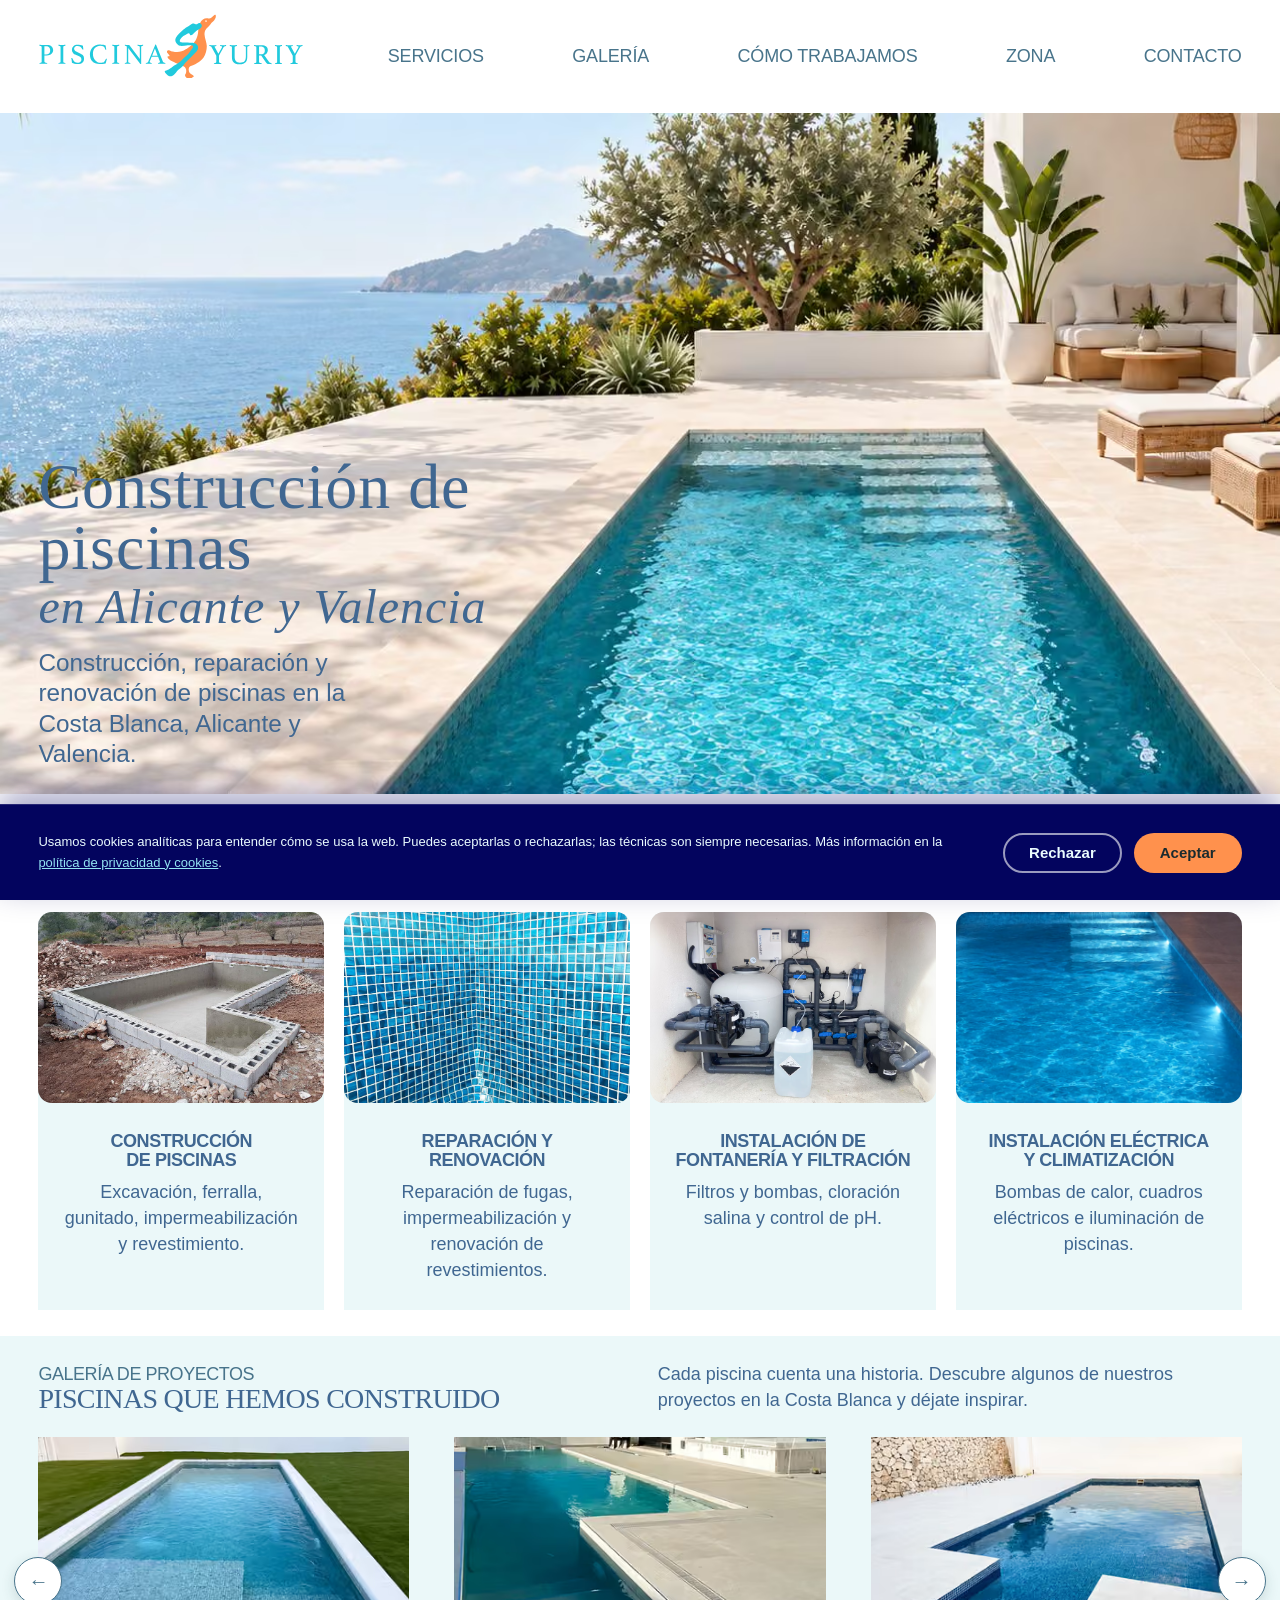
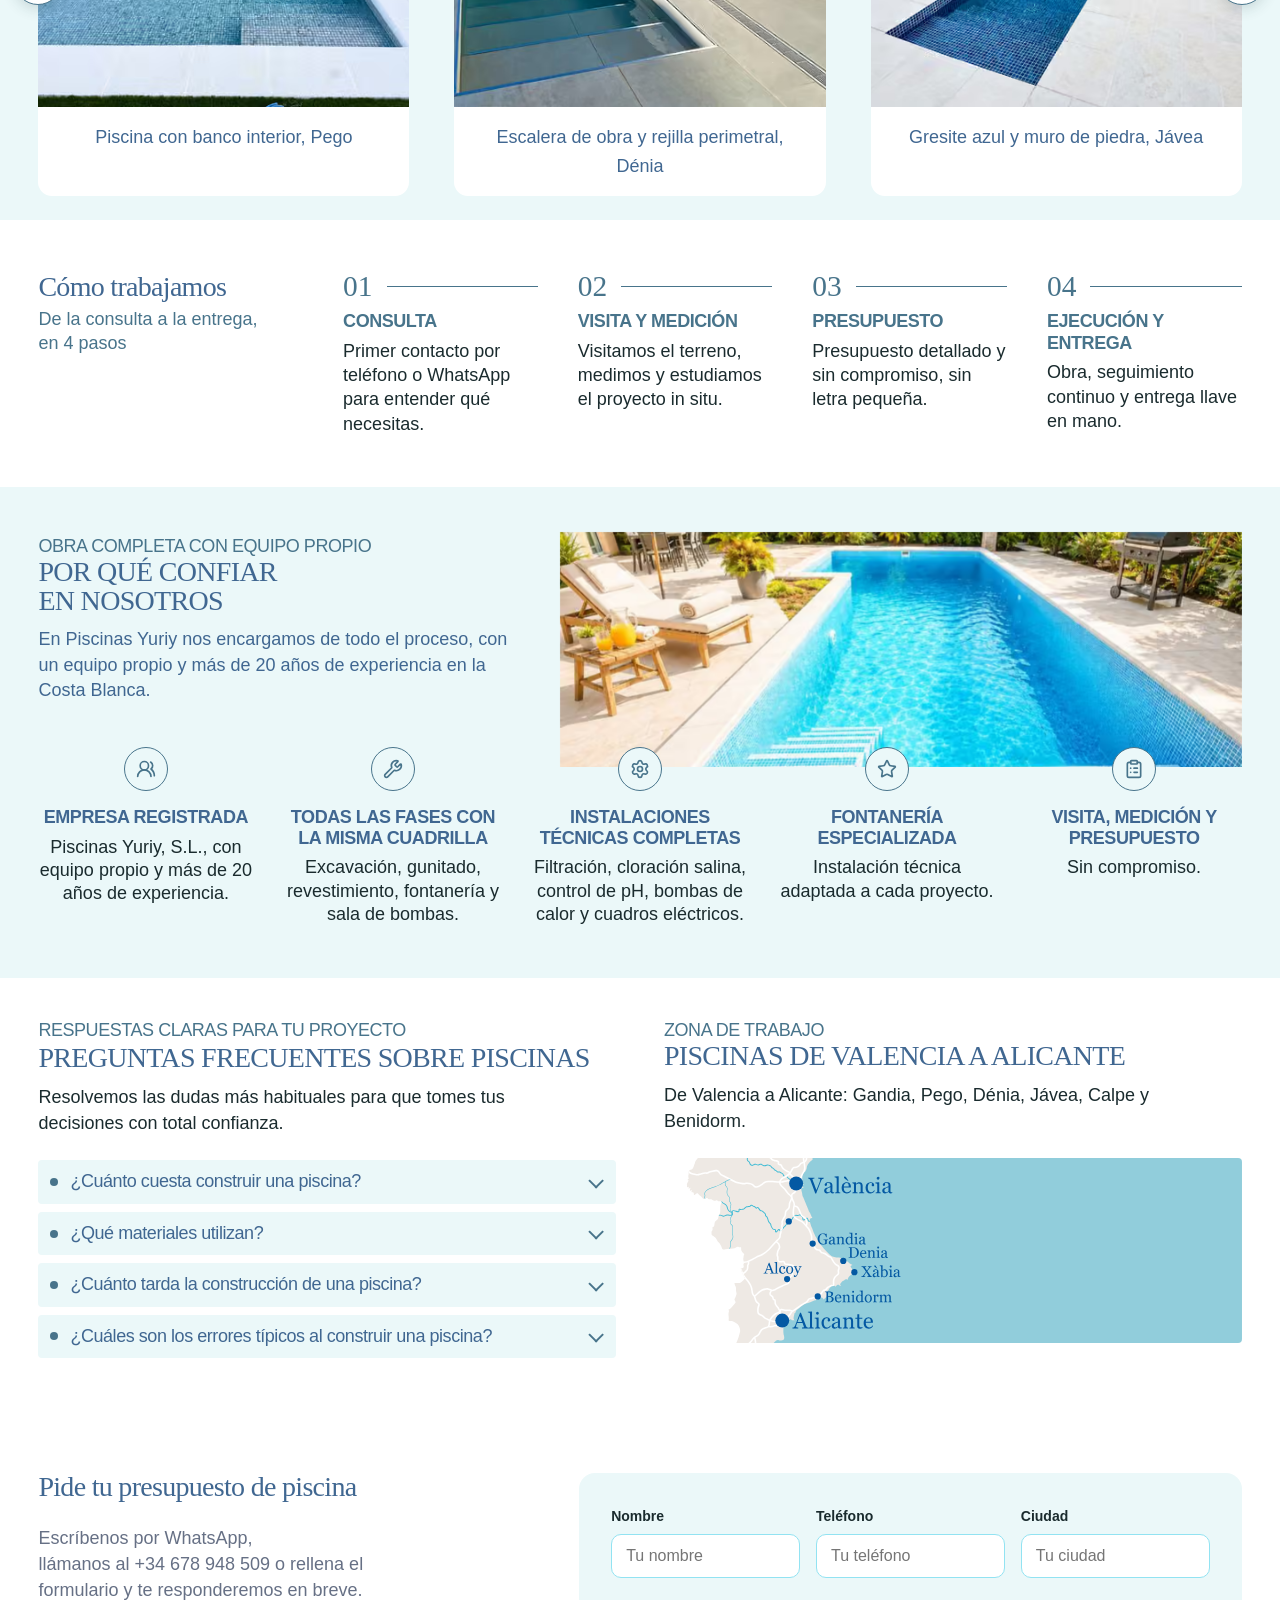
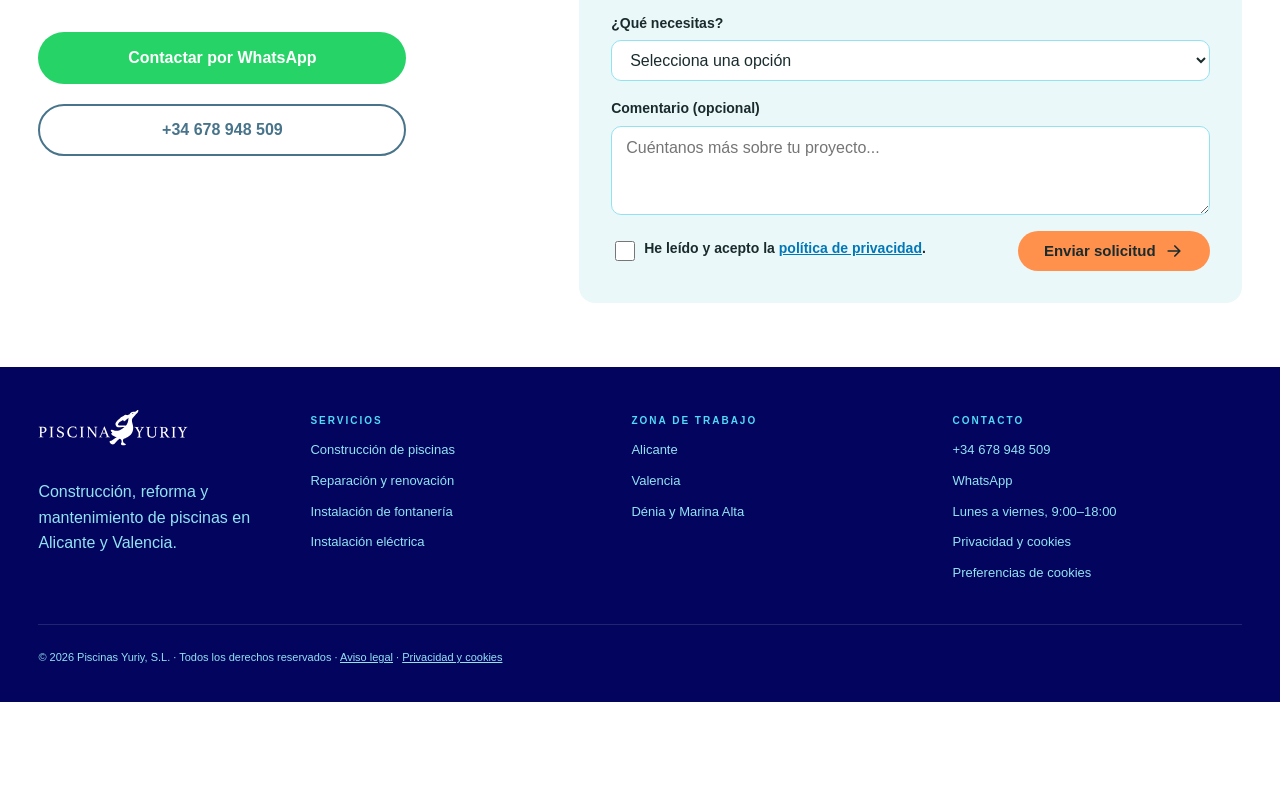
<file: index.html>
<!doctype html>
<html lang="es">
  <head>
    <meta charset="UTF-8" />
    <meta name="viewport" content="width=device-width, initial-scale=1" />
    <!-- head-meta:start -->
    <title>
      Piscinas Yuriy | Construcción de piscinas en Alicante y Valencia
    </title>
    <meta
      name="description"
      content="Construcción de piscinas en Alicante y Valencia: obra nueva, reforma y mantenimiento. Gunitado, gresite y cloración salina. Presupuesto sin compromiso."
    />
    <meta name="theme-color" content="#03045e" />
    <link rel="canonical" href="https://piscinasyuriy.es/" />
    <meta property="og:type" content="website" />
    <meta property="og:site_name" content="Piscinas Yuriy" />
    <meta property="og:url" content="https://piscinasyuriy.es/" />
    <meta
      property="og:title"
      content="Piscinas Yuriy | Construcción de piscinas en Alicante y Valencia"
    />
    <meta
      property="og:description"
      content="Construcción y reforma de piscinas e instalaciones técnicas en la Comunidad Valenciana. Presupuesto sin compromiso."
    />
    <meta property="og:locale" content="es_ES" />
    <meta
      property="og:image"
      content="https://piscinasyuriy.es/assets/og-image.jpg?v=20260905-4"
    />
    <meta property="og:image:type" content="image/jpeg" />
    <meta property="og:image:width" content="1200" />
    <meta property="og:image:height" content="630" />
    <meta
      property="og:image:alt"
      content="Piscina de obra terminada junto al reclamo «Construcción de piscinas en Alicante y Valencia» y el logotipo de Piscinas Yuriy"
    />
    <meta name="twitter:card" content="summary_large_image" />
    <meta
      name="twitter:title"
      content="Piscinas Yuriy | Construcción de piscinas en Alicante y Valencia"
    />
    <meta
      name="twitter:description"
      content="Construcción y reforma de piscinas e instalaciones técnicas en la Comunidad Valenciana."
    />
    <meta
      name="twitter:image"
      content="https://piscinasyuriy.es/assets/og-image.jpg?v=20260905-4"
    />
    <!-- head-meta:end -->
    <link
      rel="preload"
      as="image"
      type="image/avif"
      href="assets/img/hero-piscina-terraza-mediterranea-1269.avif"
      imagesrcset="
        assets/img/hero-piscina-terraza-mediterranea-480.avif   480w,
        assets/img/hero-piscina-terraza-mediterranea-768.avif   768w,
        assets/img/hero-piscina-terraza-mediterranea-1024.avif 1024w,
        assets/img/hero-piscina-terraza-mediterranea-1269.avif 1269w
      "
      imagesizes="100vw"
      fetchpriority="high"
    />
    <link rel="stylesheet" href="css/styles.css?v=20260922-3" />
    <link
      rel="icon"
      href="/assets/favicon.svg?v=20260905-3"
      type="image/svg+xml"
    />
    <link
      rel="icon"
      type="image/png"
      sizes="32x32"
      href="/assets/favicon-32.png?v=20260905-3"
    />
    <link
      rel="icon"
      type="image/png"
      sizes="16x16"
      href="/assets/favicon-16.png?v=20260905-3"
    />
    <link rel="icon" href="/assets/favicon.ico?v=20260905-3" sizes="any" />
    <link
      rel="apple-touch-icon"
      sizes="180x180"
      href="/assets/apple-touch-icon.png?v=20260905-3"
    />
    <link rel="manifest" href="/assets/site.webmanifest?v=20260905-3" />
    <noscript>
      <!-- Without JS the IntersectionObserver never runs, so reveal targets
           would stay at opacity 0 and hide most of the page -->
      <style>
        .reveal {
          opacity: 1;
          transform: none;
        }
      </style>
    </noscript>
    <script>
      // Runs before first paint: if no cookie choice is stored yet, reserve the
      // banner's height through CSS so showing it later shifts no layout (CLS).
      try {
        var pyConsent = window.localStorage.getItem('pyConsent')
        if (pyConsent !== 'granted' && pyConsent !== 'denied') {
          document.documentElement.classList.add('has-cookie-banner')
        }
      } catch (e) {
        document.documentElement.classList.add('has-cookie-banner')
      }
    </script>
    <!-- ADR-013: one JSON-LD @graph per page; sameAs stays out until the Google
         Business Profile exists -->
    <script type="application/ld+json">
      {
        "@context": "https://schema.org",
        "@graph": [
          {
            "@type": "LocalBusiness",
            "@id": "https://piscinasyuriy.es/#business",
            "name": "Piscinas Yuriy, S.L.",
            "url": "https://piscinasyuriy.es/",
            "image": "https://piscinasyuriy.es/assets/og-image.jpg",
            "description": "Construcción y reforma de piscinas de obra en la Comunidad Valenciana.",
            "telephone": "+34678948509",
            "currenciesAccepted": "EUR",
            "openingHoursSpecification": {
              "@type": "OpeningHoursSpecification",
              "dayOfWeek": [
                "Monday",
                "Tuesday",
                "Wednesday",
                "Thursday",
                "Friday"
              ],
              "opens": "09:00",
              "closes": "18:00"
            },
            "vatID": "ESB56728777",
            "taxID": "B56728777",
            "address": {
              "@type": "PostalAddress",
              "streetAddress": "Calle San Joaquín, 11",
              "addressLocality": "Pego",
              "addressRegion": "Alicante",
              "postalCode": "03780",
              "addressCountry": "ES"
            },
            "geo": {
              "@type": "GeoCoordinates",
              "latitude": 38.8433,
              "longitude": -0.1156
            },
            "areaServed": [
              {
                "@type": "AdministrativeArea",
                "name": "Provincia de Alicante"
              },
              {
                "@type": "AdministrativeArea",
                "name": "Provincia de Valencia"
              }
            ]
          },
          {
            "@type": "Service",
            "@id": "https://piscinasyuriy.es/#servicio-construccion",
            "name": "Construcción de piscinas",
            "serviceType": "Construcción de piscinas de obra",
            "description": "Obra completa a medida: excavación, ferralla, gunitado, impermeabilización y revestimiento.",
            "provider": { "@id": "https://piscinasyuriy.es/#business" },
            "areaServed": [
              {
                "@type": "AdministrativeArea",
                "name": "Provincia de Alicante"
              },
              { "@type": "AdministrativeArea", "name": "Provincia de Valencia" }
            ]
          },
          {
            "@type": "Service",
            "@id": "https://piscinasyuriy.es/#servicio-reforma",
            "name": "Reparación y renovación",
            "serviceType": "Reforma de piscinas",
            "description": "Reparación de fugas, impermeabilización y cambio de revestimiento en piscinas existentes.",
            "provider": { "@id": "https://piscinasyuriy.es/#business" },
            "areaServed": [
              {
                "@type": "AdministrativeArea",
                "name": "Provincia de Alicante"
              },
              { "@type": "AdministrativeArea", "name": "Provincia de Valencia" }
            ]
          },
          {
            "@type": "Service",
            "@id": "https://piscinasyuriy.es/#servicio-fontaneria",
            "name": "Instalación de fontanería y filtración",
            "serviceType": "Instalación de fontanería y filtración de piscinas",
            "description": "Circuito hidráulico, filtros y bombas, cloración salina y control de pH.",
            "provider": { "@id": "https://piscinasyuriy.es/#business" },
            "areaServed": [
              {
                "@type": "AdministrativeArea",
                "name": "Provincia de Alicante"
              },
              { "@type": "AdministrativeArea", "name": "Provincia de Valencia" }
            ]
          },
          {
            "@type": "Service",
            "@id": "https://piscinasyuriy.es/#servicio-clima",
            "name": "Instalación eléctrica y climatización",
            "serviceType": "Instalación eléctrica y climatización de piscinas",
            "description": "Bombas de calor, cuadros eléctricos e iluminación de piscinas.",
            "provider": { "@id": "https://piscinasyuriy.es/#business" },
            "areaServed": [
              {
                "@type": "AdministrativeArea",
                "name": "Provincia de Alicante"
              },
              { "@type": "AdministrativeArea", "name": "Provincia de Valencia" }
            ]
          },
          {
            "@type": "WebSite",
            "@id": "https://piscinasyuriy.es/#website",
            "url": "https://piscinasyuriy.es/",
            "name": "Piscinas Yuriy",
            "inLanguage": "es-ES",
            "publisher": { "@id": "https://piscinasyuriy.es/#business" }
          },
          {
            "@type": "BreadcrumbList",
            "@id": "https://piscinasyuriy.es/#breadcrumb",
            "itemListElement": [
              {
                "@type": "ListItem",
                "position": 1,
                "name": "Inicio",
                "item": "https://piscinasyuriy.es/"
              },
              {
                "@type": "ListItem",
                "position": 2,
                "name": "Servicios",
                "item": "https://piscinasyuriy.es/#servicios"
              },
              {
                "@type": "ListItem",
                "position": 3,
                "name": "Galería",
                "item": "https://piscinasyuriy.es/#galeria"
              },
              {
                "@type": "ListItem",
                "position": 4,
                "name": "Contacto",
                "item": "https://piscinasyuriy.es/#contacto"
              }
            ]
          },
          {
            "@type": "FAQPage",
            "@id": "https://piscinasyuriy.es/#faq",
            "mainEntity": [
              {
                "@type": "Question",
                "name": "¿Cuánto cuesta construir una piscina?",
                "acceptedAnswer": {
                  "@type": "Answer",
                  "text": "Depende del tamaño, el terreno y los materiales elegidos. Pide un presupuesto personalizado sin compromiso."
                }
              },
              {
                "@type": "Question",
                "name": "¿Qué materiales utilizan?",
                "acceptedAnswer": {
                  "@type": "Answer",
                  "text": "Piscina de obra en hormigón gunitado, gresite o porcelánico, cloración salina y bombas de calor."
                }
              },
              {
                "@type": "Question",
                "name": "¿Cuánto tarda la construcción de una piscina?",
                "acceptedAnswer": {
                  "@type": "Answer",
                  "text": "Unas 8 semanas, según el tamaño de la piscina y los permisos municipales. Te damos el plazo exacto con el presupuesto."
                }
              },
              {
                "@type": "Question",
                "name": "¿Cuáles son los errores típicos al construir una piscina?",
                "acceptedAnswer": {
                  "@type": "Answer",
                  "text": "No estudiar el terreno, elegir mal los materiales o saltarse los permisos municipales."
                }
              }
            ]
          }
        ]
      }
    </script>
  </head>
  <body>
    <!-- site-header:start -->
    <header class="site-header" id="site-header">
      <div class="container">
        <a class="logo" href="#top" aria-label="Piscinas Yuriy, inicio"
          ><img
            class="logo-img"
            src="assets/logo-piscinas-yuriy.svg?v=20260905-3"
            alt="Piscinas Yuriy"
            width="290"
            height="68"
        /></a>
        <ul class="site-nav" id="site-nav">
          <li><a href="#servicios">Servicios</a></li>
          <li><a href="#galeria">Galería</a></li>
          <li><a href="#proceso">Cómo trabajamos</a></li>
          <li><a href="#zona">Zona</a></li>
          <li><a href="#contacto">Contacto</a></li>
        </ul>
        <button
          class="nav-toggle"
          id="nav-toggle"
          type="button"
          aria-expanded="false"
          aria-controls="site-nav"
          aria-label="Abrir menú"
        >
          <span></span><span></span><span></span>
        </button>
      </div>
    </header>
    <!-- site-header:end -->

    <main id="top">
      <section id="hero">
        <div class="hero-photo">
          <picture>
            <source
              type="image/avif"
              sizes="100vw"
              srcset="
                assets/img/hero-piscina-terraza-mediterranea-480.avif   480w,
                assets/img/hero-piscina-terraza-mediterranea-768.avif   768w,
                assets/img/hero-piscina-terraza-mediterranea-1024.avif 1024w,
                assets/img/hero-piscina-terraza-mediterranea-1269.avif 1269w
              "
            />
            <source
              type="image/webp"
              sizes="100vw"
              srcset="
                assets/img/hero-piscina-terraza-mediterranea-480.webp   480w,
                assets/img/hero-piscina-terraza-mediterranea-768.webp   768w,
                assets/img/hero-piscina-terraza-mediterranea-1024.webp 1024w,
                assets/img/hero-piscina-terraza-mediterranea-1269.webp 1269w
              "
            />
            <img
              src="assets/img/hero-piscina-terraza-mediterranea-1269.jpg"
              alt="Piscina de obra en una terraza mediterránea con vistas al mar en la Costa Blanca"
              width="1269"
              height="675"
              loading="eager"
              fetchpriority="high"
            />
          </picture>
        </div>
        <div class="hero-content container">
          <h1>
            Construcción de<br />piscinas<span class="hero-title-alt"
              >en Alicante y Valencia</span
            >
          </h1>
          <p>
            Construcción, reparación y renovación de piscinas en la
            Costa&nbsp;Blanca, Alicante y Valencia.
          </p>
        </div>
      </section>
      <section id="servicios" class="section-light">
        <div class="container">
          <div class="services-heading-row reveal">
            <div>
              <span class="eyebrow">Qué hacemos</span>
              <h2>Nuestros servicios de piscinas</h2>
            </div>
            <p class="services-intro">
              Te acompañamos en cada etapa del proyecto, desde la idea inicial
              hasta el mantenimiento, con soluciones a medida y la máxima
              calidad.
            </p>
          </div>
          <div class="services-grid">
            <article class="service-card reveal">
              <picture>
                <source
                  type="image/avif"
                  sizes="(min-width: 40rem) 45vw, 100vw"
                  srcset="
                    assets/img/servicio-construccion-gunitado-480.avif 480w,
                    assets/img/servicio-construccion-gunitado-800.avif 800w
                  "
                />
                <source
                  type="image/webp"
                  sizes="(min-width: 40rem) 45vw, 100vw"
                  srcset="
                    assets/img/servicio-construccion-gunitado-480.webp 480w,
                    assets/img/servicio-construccion-gunitado-800.webp 800w
                  "
                />
                <img
                  src="assets/img/servicio-construccion-gunitado-800.jpg"
                  alt="Vaso de piscina de obra en construcción con bloques de hormigón"
                  width="800"
                  height="600"
                  loading="lazy"
                  decoding="async"
                  fetchpriority="low"
                />
              </picture>
              <div class="service-card-body">
                <h3>Construcción de piscinas</h3>
                <p>
                  Excavación, ferralla, gunitado,
                  impermeabilización y revestimiento.
                </p>
              </div>
            </article>
            <article class="service-card reveal">
              <picture>
                <source
                  type="image/avif"
                  sizes="(min-width: 40rem) 45vw, 100vw"
                  srcset="
                    assets/img/servicio-reforma-gresite-480.avif 480w,
                    assets/img/servicio-reforma-gresite-800.avif 800w
                  "
                />
                <source
                  type="image/webp"
                  sizes="(min-width: 40rem) 45vw, 100vw"
                  srcset="
                    assets/img/servicio-reforma-gresite-480.webp 480w,
                    assets/img/servicio-reforma-gresite-800.webp 800w
                  "
                />
                <img
                  src="assets/img/servicio-reforma-gresite-800.jpg"
                  alt="Vaso de piscina revestido con gresite azul tras una renovación"
                  width="800"
                  height="600"
                  loading="lazy"
                  decoding="async"
                  fetchpriority="low"
                />
              </picture>
              <div class="service-card-body">
                <h3>Reparación y renovación</h3>
                <p>
                  Reparación de fugas, impermeabilización y renovación de
                  revestimientos.
                </p>
              </div>
            </article>
            <article class="service-card reveal">
              <picture>
                <source
                  type="image/avif"
                  sizes="(min-width: 40rem) 45vw, 100vw"
                  srcset="
                    assets/img/servicio-fontaneria-sala-tecnica-480.avif 480w,
                    assets/img/servicio-fontaneria-sala-tecnica-800.avif 800w
                  "
                />
                <source
                  type="image/webp"
                  sizes="(min-width: 40rem) 45vw, 100vw"
                  srcset="
                    assets/img/servicio-fontaneria-sala-tecnica-480.webp 480w,
                    assets/img/servicio-fontaneria-sala-tecnica-800.webp 800w
                  "
                />
                <img
                  src="assets/img/servicio-fontaneria-sala-tecnica-800.jpg"
                  alt="Sala técnica de piscina con filtro de arena, bomba, clorador salino y control de pH"
                  width="800"
                  height="600"
                  loading="lazy"
                  decoding="async"
                  fetchpriority="low"
                />
              </picture>
              <div class="service-card-body">
                <h3>Instalación de fontanería y filtración</h3>
                <p>
                  Filtros y bombas, cloración salina y control de pH.
                </p>
              </div>
            </article>
            <article class="service-card reveal">
              <picture>
                <source
                  type="image/avif"
                  sizes="(min-width: 40rem) 45vw, 100vw"
                  srcset="
                    assets/img/servicio-electricidad-iluminacion-480.avif 480w,
                    assets/img/servicio-electricidad-iluminacion-588.avif 588w
                  "
                />
                <source
                  type="image/webp"
                  sizes="(min-width: 40rem) 45vw, 100vw"
                  srcset="
                    assets/img/servicio-electricidad-iluminacion-480.webp 480w,
                    assets/img/servicio-electricidad-iluminacion-588.webp 588w
                  "
                />
                <img
                  src="assets/img/servicio-electricidad-iluminacion-588.jpg"
                  alt="Piscina iluminada de noche con focos LED empotrados en el vaso"
                  width="588"
                  height="441"
                  loading="lazy"
                  decoding="async"
                  fetchpriority="low"
                />
              </picture>
              <div class="service-card-body">
                <h3>Instalación eléctrica y climatización</h3>
                <p>
                  Bombas de calor, cuadros eléctricos e iluminación de piscinas.
                </p>
              </div>
            </article>
          </div>
        </div>
      </section>
      <section id="galeria">
        <div class="container">
          <div class="gallery-heading-row reveal">
            <div>
              <span class="eyebrow">Galería de proyectos</span>
              <h2>Piscinas que hemos construido</h2>
            </div>
            <p class="gallery-intro">
              Cada piscina cuenta una historia. Descubre algunos de nuestros
              proyectos en la Costa Blanca y déjate inspirar.
            </p>
          </div>
          <div
            class="gallery-carousel reveal"
            aria-roledescription="carrusel"
            aria-label="Galería de proyectos"
          >
            <button
              class="gallery-nav gallery-nav-prev"
              type="button"
              data-gallery-direction="previous"
              aria-label="Proyecto anterior"
            >
              ←
            </button>
            <div class="gallery-grid">
              <article class="gallery-card">
                <picture>
                  <source
                    type="image/avif"
                    srcset="
                      assets/img/galeria-01-piscina-banco-interior-cesped-480.avif 480w,
                      assets/img/galeria-01-piscina-banco-interior-cesped-800.avif 800w
                    "
                    sizes="(min-width: 70rem) 30vw, (min-width: 40rem) 45vw, 100vw"
                  />
                  <source
                    type="image/webp"
                    srcset="
                      assets/img/galeria-01-piscina-banco-interior-cesped-480.webp 480w,
                      assets/img/galeria-01-piscina-banco-interior-cesped-800.webp 800w
                    "
                    sizes="(min-width: 70rem) 30vw, (min-width: 40rem) 45vw, 100vw"
                  />
                  <img
                    src="assets/img/galeria-01-piscina-banco-interior-cesped-800.jpg"
                    alt="Piscina rectangular con gresite azul claro, banco interior y césped alrededor"
                    width="800"
                    height="479"
                    loading="lazy"
                    decoding="async"
                    fetchpriority="low"
                  />
                </picture>
                <p class="gallery-card-caption">Piscina con banco interior, Pego</p>
              </article>
              <article class="gallery-card">
                <picture>
                  <source
                    type="image/avif"
                    srcset="
                      assets/img/galeria-02-piscina-escalera-obra-rejilla-480.avif 480w,
                      assets/img/galeria-02-piscina-escalera-obra-rejilla-800.avif 800w
                    "
                    sizes="(min-width: 70rem) 30vw, (min-width: 40rem) 45vw, 100vw"
                  />
                  <source
                    type="image/webp"
                    srcset="
                      assets/img/galeria-02-piscina-escalera-obra-rejilla-480.webp 480w,
                      assets/img/galeria-02-piscina-escalera-obra-rejilla-800.webp 800w
                    "
                    sizes="(min-width: 70rem) 30vw, (min-width: 40rem) 45vw, 100vw"
                  />
                  <img
                    src="assets/img/galeria-02-piscina-escalera-obra-rejilla-800.jpg"
                    alt="Piscina con escalera de obra ancha y rejilla perimetral en terraza de piedra gris"
                    width="800"
                    height="501"
                    loading="lazy"
                    decoding="async"
                    fetchpriority="low"
                  />
                </picture>
                <p class="gallery-card-caption">
                  Escalera de obra y rejilla perimetral, Dénia
                </p>
              </article>
              <article class="gallery-card">
                <picture>
                  <source
                    type="image/avif"
                    srcset="
                      assets/img/galeria-03-piscina-gresite-azul-muro-piedra-480.avif 480w,
                      assets/img/galeria-03-piscina-gresite-azul-muro-piedra-800.avif 800w
                    "
                    sizes="(min-width: 70rem) 30vw, (min-width: 40rem) 45vw, 100vw"
                  />
                  <source
                    type="image/webp"
                    srcset="
                      assets/img/galeria-03-piscina-gresite-azul-muro-piedra-480.webp 480w,
                      assets/img/galeria-03-piscina-gresite-azul-muro-piedra-800.webp 800w
                    "
                    sizes="(min-width: 70rem) 30vw, (min-width: 40rem) 45vw, 100vw"
                  />
                  <img
                    src="assets/img/galeria-03-piscina-gresite-azul-muro-piedra-800.jpg"
                    alt="Piscina con gresite azul oscuro y playa de piedra clara junto a un muro de mampostería"
                    width="800"
                    height="491"
                    loading="lazy"
                    decoding="async"
                    fetchpriority="low"
                  />
                </picture>
                <p class="gallery-card-caption">
                  Gresite azul y muro de piedra, Jávea
                </p>
              </article>
              <article class="gallery-card">
                <picture>
                  <source
                    type="image/avif"
                    srcset="
                      assets/img/galeria-04-piscina-cascada-acero-inoxidable-480.avif 480w,
                      assets/img/galeria-04-piscina-cascada-acero-inoxidable-800.avif 800w
                    "
                    sizes="(min-width: 70rem) 30vw, (min-width: 40rem) 45vw, 100vw"
                  />
                  <source
                    type="image/webp"
                    srcset="
                      assets/img/galeria-04-piscina-cascada-acero-inoxidable-480.webp 480w,
                      assets/img/galeria-04-piscina-cascada-acero-inoxidable-800.webp 800w
                    "
                    sizes="(min-width: 70rem) 30vw, (min-width: 40rem) 45vw, 100vw"
                  />
                  <img
                    src="assets/img/galeria-04-piscina-cascada-acero-inoxidable-800.jpg"
                    alt="Piscina con cascada de acero inoxidable y escalera de obra de ancho completo"
                    width="800"
                    height="530"
                    loading="lazy"
                    decoding="async"
                    fetchpriority="low"
                  />
                </picture>
                <p class="gallery-card-caption">
                  Cascada de acero inoxidable, Ondara
                </p>
              </article>
              <article class="gallery-card">
                <picture>
                  <source
                    type="image/avif"
                    srcset="
                      assets/img/galeria-05-piscina-rectangular-muros-piedra-480.avif 480w,
                      assets/img/galeria-05-piscina-rectangular-muros-piedra-800.avif 800w
                    "
                    sizes="(min-width: 70rem) 30vw, (min-width: 40rem) 45vw, 100vw"
                  />
                  <source
                    type="image/webp"
                    srcset="
                      assets/img/galeria-05-piscina-rectangular-muros-piedra-480.webp 480w,
                      assets/img/galeria-05-piscina-rectangular-muros-piedra-800.webp 800w
                    "
                    sizes="(min-width: 70rem) 30vw, (min-width: 40rem) 45vw, 100vw"
                  />
                  <img
                    src="assets/img/galeria-05-piscina-rectangular-muros-piedra-800.jpg"
                    alt="Piscina rectangular entre muros de piedra con playa color arena"
                    width="800"
                    height="454"
                    loading="lazy"
                    decoding="async"
                    fetchpriority="low"
                  />
                </picture>
                <p class="gallery-card-caption">
                  Piscina entre muros de piedra, Calpe
                </p>
              </article>
              <article class="gallery-card">
                <picture>
                  <source
                    type="image/avif"
                    srcset="
                      assets/img/galeria-06-escalera-curva-gresite-focos-led-480.avif 480w,
                      assets/img/galeria-06-escalera-curva-gresite-focos-led-800.avif 800w
                    "
                    sizes="(min-width: 70rem) 30vw, (min-width: 40rem) 45vw, 100vw"
                  />
                  <source
                    type="image/webp"
                    srcset="
                      assets/img/galeria-06-escalera-curva-gresite-focos-led-480.webp 480w,
                      assets/img/galeria-06-escalera-curva-gresite-focos-led-800.webp 800w
                    "
                    sizes="(min-width: 70rem) 30vw, (min-width: 40rem) 45vw, 100vw"
                  />
                  <img
                    src="assets/img/galeria-06-escalera-curva-gresite-focos-led-800.jpg"
                    alt="Escalera curva en esquina con gresite gris y focos LED"
                    width="800"
                    height="445"
                    loading="lazy"
                    decoding="async"
                    fetchpriority="low"
                  />
                </picture>
                <p class="gallery-card-caption">
                  Escalera curva con focos LED, Altea
                </p>
              </article>
            </div>
            <button
              class="gallery-nav gallery-nav-next"
              type="button"
              data-gallery-direction="next"
              aria-label="Proyecto siguiente"
            >
              →
            </button>
          </div>
        </div>
      </section>
      <section id="proceso" class="section-process">
        <div class="container">
          <div class="process-layout">
            <div class="process-intro reveal">
              <h2>Cómo trabajamos</h2>
              <p class="process-subline">De la consulta a la entrega, <br /> en 4 pasos</p>
            </div>
            <ol class="process-steps">
              <li class="process-step reveal"><span class="process-step-head"><span class="process-number">01</span><span class="process-rule" aria-hidden="true"></span></span><h3>Consulta</h3><p>Primer contacto por teléfono o WhatsApp para entender qué necesitas.</p></li>
              <li class="process-step reveal"><span class="process-step-head"><span class="process-number">02</span><span class="process-rule" aria-hidden="true"></span></span><h3>Visita y medición</h3><p>Visitamos el terreno, medimos y estudiamos<br /> el proyecto in situ.</p></li>
              <li class="process-step reveal"><span class="process-step-head"><span class="process-number">03</span><span class="process-rule" aria-hidden="true"></span></span><h3>Presupuesto</h3><p>Presupuesto detallado y sin compromiso, sin letra pequeña.</p></li>
              <li class="process-step reveal"><span class="process-step-head"><span class="process-number">04</span><span class="process-rule" aria-hidden="true"></span></span><h3>Ejecución y entrega</h3><p>Obra, seguimiento continuo y entrega llave en mano.</p></li>
            </ol>
          </div>
        </div>
      </section>
      <section id="confianza">
        <div class="container">
          <div class="confianza-layout">
            <div class="confianza-copy reveal">
              <span class="eyebrow">Obra completa con equipo propio</span>
              <h2>Por qué confiar <br />en nosotros</h2>
              <p>
                En Piscinas Yuriy nos encargamos de todo el proceso, con un
                equipo propio y más de 20 años de experiencia en la Costa Blanca.
              </p>
            </div>
            <div class="confianza-photo reveal">
              <picture>
                <source type="image/avif" sizes="(min-width: 48rem) 50vw, 100vw" srcset="assets/img/hero-piscina-jardin-atardecer-480.avif 480w, assets/img/hero-piscina-jardin-atardecer-768.avif 768w, assets/img/hero-piscina-jardin-atardecer-1024.avif 1024w" />
                <source type="image/webp" sizes="(min-width: 48rem) 50vw, 100vw" srcset="assets/img/hero-piscina-jardin-atardecer-480.webp 480w, assets/img/hero-piscina-jardin-atardecer-768.webp 768w, assets/img/hero-piscina-jardin-atardecer-1024.webp 1024w" />
                <img src="assets/img/hero-piscina-jardin-atardecer-1024.jpg" alt="Terraza de piscina con palmeras y vistas a la sierra en la Costa Blanca" width="1024" height="768" loading="lazy" decoding="async" fetchpriority="low" />
              </picture>
            </div>
          </div>
          <ul class="trust-points-list" aria-label="Razones para elegir Piscinas Yuriy">
            <li class="trust-point reveal">
              <span class="trust-point-mark" aria-hidden="true">
                <svg
                  xmlns="http://www.w3.org/2000/svg"
                  width="24"
                  height="24"
                  viewBox="0 0 24 24"
                  fill="none"
                  stroke="currentColor"
                  stroke-width="2"
                  stroke-linecap="round"
                  stroke-linejoin="round"
                >
                  <path d="M18 21a8 8 0 0 0-16 0" />
                  <circle cx="10" cy="8" r="5" />
                  <path d="M22 20c0-3.37-2-6.5-4-8a5 5 0 0 0-.45-8.3" />
                </svg>
              </span>
              <h3>Empresa registrada</h3>
              <p>
                Piscinas Yuriy, S.L., con equipo propio y más de 20 años de
                experiencia.
              </p>
            </li>
            <li class="trust-point reveal">
              <span class="trust-point-mark" aria-hidden="true">
                <svg
                  xmlns="http://www.w3.org/2000/svg"
                  width="24"
                  height="24"
                  viewBox="0 0 24 24"
                  fill="none"
                  stroke="currentColor"
                  stroke-width="2"
                  stroke-linecap="round"
                  stroke-linejoin="round"
                >
                  <path
                    d="M14.7 6.3a1 1 0 0 0 0 1.4l1.6 1.6a1 1 0 0 0 1.4 0l3.106-3.105c.32-.322.863-.22.983.218a6 6 0 0 1-8.259 7.057l-7.91 7.91a1 1 0 0 1-2.999-3l7.91-7.91a6 6 0 0 1 7.057-8.259c.438.12.54.662.219.984z"
                  />
                </svg>
              </span>
              <h3>Todas las fases con la misma cuadrilla</h3>
              <p>
                Excavación, gunitado, revestimiento, fontanería y sala de
                bombas.
              </p>
            </li>
            <li class="trust-point reveal">
              <span class="trust-point-mark" aria-hidden="true">
                <svg
                  xmlns="http://www.w3.org/2000/svg"
                  width="24"
                  height="24"
                  viewBox="0 0 24 24"
                  fill="none"
                  stroke="currentColor"
                  stroke-width="2"
                  stroke-linecap="round"
                  stroke-linejoin="round"
                >
                  <path
                    d="M9.671 4.136a2.34 2.34 0 0 1 4.659 0 2.34 2.34 0 0 0 3.319 1.915 2.34 2.34 0 0 1 2.33 4.033 2.34 2.34 0 0 0 0 3.831 2.34 2.34 0 0 1-2.33 4.033 2.34 2.34 0 0 0-3.319 1.915 2.34 2.34 0 0 1-4.659 0 2.34 2.34 0 0 0-3.32-1.915 2.34 2.34 0 0 1-2.33-4.033 2.34 2.34 0 0 0 0-3.831A2.34 2.34 0 0 1 6.35 6.051a2.34 2.34 0 0 0 3.319-1.915"
                  />
                  <circle cx="12" cy="12" r="3" />
                </svg>
              </span>
              <h3>Instalaciones técnicas completas</h3>
              <p>
                Filtración, cloración salina, control de pH, bombas de calor y
                cuadros eléctricos.
              </p>
            </li>
            <li class="trust-point reveal">
              <span class="trust-point-mark" aria-hidden="true">
                <svg
                  xmlns="http://www.w3.org/2000/svg"
                  width="24"
                  height="24"
                  viewBox="0 0 24 24"
                  fill="none"
                  stroke="currentColor"
                  stroke-width="2"
                  stroke-linecap="round"
                  stroke-linejoin="round"
                >
                  <path
                    d="M11.525 2.295a.53.53 0 0 1 .95 0l2.31 4.679a2.123 2.123 0 0 0 1.595 1.16l5.166.756a.53.53 0 0 1 .294.904l-3.736 3.638a2.123 2.123 0 0 0-.611 1.878l.882 5.14a.53.53 0 0 1-.771.56l-4.618-2.428a2.122 2.122 0 0 0-1.973 0L6.396 21.01a.53.53 0 0 1-.77-.56l.881-5.139a2.122 2.122 0 0 0-.611-1.879L2.16 9.795a.53.53 0 0 1 .294-.906l5.165-.755a2.122 2.122 0 0 0 1.597-1.16z"
                  />
                </svg>
              </span>
              <h3>Fontanería especializada</h3>
              <p>Instalación técnica adaptada a cada proyecto.</p>
            </li>
            <li class="trust-point reveal">
              <span class="trust-point-mark" aria-hidden="true">
                <svg
                  xmlns="http://www.w3.org/2000/svg"
                  width="24"
                  height="24"
                  viewBox="0 0 24 24"
                  fill="none"
                  stroke="currentColor"
                  stroke-width="2"
                  stroke-linecap="round"
                  stroke-linejoin="round"
                >
                  <rect width="8" height="4" x="8" y="2" rx="1" ry="1" />
                  <path
                    d="M16 4h2a2 2 0 0 1 2 2v14a2 2 0 0 1-2 2H6a2 2 0 0 1-2-2V6a2 2 0 0 1 2-2h2"
                  />
                  <path d="M12 11h4" />
                  <path d="M12 16h4" />
                  <path d="M8 11h.01" />
                  <path d="M8 16h.01" />
                </svg>
              </span>
              <h3>Visita, medición y presupuesto</h3>
              <p>Sin compromiso.</p>
            </li>
          </ul>
        </div>
      </section>
      <section id="preguntas-frecuentes">
        <div class="container">
          <div class="faq-zona-layout">
            <div class="faq-col">
              <div class="faq-copy reveal">
                <span class="eyebrow">Respuestas claras para tu proyecto</span>
                <h2>Preguntas frecuentes sobre piscinas</h2>
                <p>Resolvemos las dudas más habituales para que tomes tus decisiones con total confianza.</p>
              </div>
              <div class="faq-list reveal">
            <details class="faq-item" name="faq">
              <summary>¿Cuánto cuesta construir una piscina?</summary>
              <p>
                Depende del tamaño, el terreno y los materiales elegidos. Pide
                un presupuesto personalizado sin compromiso.
              </p>
            </details>
            <details class="faq-item" name="faq">
              <summary>¿Qué materiales utilizan?</summary>
              <p>
                Piscina de obra en hormigón gunitado, gresite o porcelánico,
                cloración salina y bombas de calor.
              </p>
            </details>
            <details class="faq-item" name="faq">
              <summary>¿Cuánto tarda la construcción de una piscina?</summary>
              <p>
                Unas 8 semanas, según el tamaño de la piscina y los permisos
                municipales. Te damos el plazo exacto con el presupuesto.
              </p>
            </details>
            <details class="faq-item" name="faq">
              <summary>
                ¿Cuáles son los errores típicos al construir una piscina?
              </summary>
              <p>
                No estudiar el terreno, elegir mal los materiales o saltarse los
                permisos municipales.
              </p>
            </details>
          </div>
            </div>
            <div class="zona-col" id="zona">
              <div class="zona-copy reveal">
                <span class="eyebrow">Zona de trabajo</span>
                <h2>Piscinas de Valencia a Alicante</h2>
                <p>De Valencia a Alicante: Gandia, Pego, Dénia, Jávea, Calpe y Benidorm.</p>
              </div>
              <div class="zona-map reveal">
                <img src="assets/img/zona-valencia-alicante.svg" alt="Mapa de la zona de trabajo de Piscinas Yuriy: de Valencia a Alicante, pasando por Gandia, Dénia, Jávea, Alcoy y Benidorm" width="1622" height="517" loading="lazy" decoding="async" fetchpriority="low" />
              </div>
            </div>
          </div>
        </div>
      </section>
      <section id="contacto" class="section-contact">
        <div class="container">
          <div class="contact-layout">
            <!-- Left column: heading, description, and CTA buttons -->
            <div class="reveal contact-info">
              <h2>Pide tu presupuesto de piscina</h2>
              <p>
                Escríbenos por WhatsApp, <br />llámanos al +34 678 948 509 o rellena
                el formulario y te responderemos en breve.
              </p>
              <a
                class="btn btn-lg btn-whatsapp js-whatsapp-link"
                href="https://wa.me/34678948509"
                target="_blank"
                rel="noopener"
                >Contactar por WhatsApp</a
              >
              <a
                class="btn btn-lg btn-outline js-call-link"
                href="tel:+34678948509"
                >+34 678 948 509</a
              >
            </div>
            <!-- Right column: contact form -->
            <div class="reveal contact-form-container">
              <div class="contact-card">
                <!-- Delivered by Web3Forms (ADR-007). Falls back to the WhatsApp
                     deep link while WEB3FORMS_ACCESS_KEY is empty in js/main.js -->
                <noscript>
                  <p class="form-status" data-state="error">
                    El formulario necesita JavaScript. Escríbenos por
                    <a href="https://wa.me/34678948509">WhatsApp</a> o llámanos
                    al <a href="tel:+34678948509">+34 678 948 509</a>.
                  </p>
                </noscript>
                <form class="contact-form" id="contact-form" novalidate>
                  <input
                    type="hidden"
                    name="subject"
                    value="Nueva solicitud de presupuesto · piscinasyuriy.es"
                  />
                  <input
                    type="hidden"
                    name="from_name"
                    value="Formulario piscinasyuriy.es"
                  />
                  <div class="form-honeypot" aria-hidden="true">
                    <input type="checkbox" name="botcheck" tabindex="-1" />
                  </div>
                  <div class="form-row">
                    <label
                      >Nombre
                      <input
                        type="text"
                        name="nombre"
                        placeholder="Tu nombre"
                        autocomplete="name"
                        required
                        aria-describedby="error-nombre"
                      />
                      <span class="field-error" id="error-nombre"></span>
                    </label>
                    <label
                      >Teléfono
                      <input
                        type="tel"
                        name="telefono"
                        placeholder="Tu teléfono"
                        inputmode="tel"
                        autocomplete="tel"
                        required
                        aria-describedby="error-telefono"
                      />
                      <span class="field-error" id="error-telefono"></span>
                    </label>
                    <label
                      >Ciudad
                      <input
                        type="text"
                        name="ciudad"
                        placeholder="Tu ciudad"
                        autocomplete="address-level2"
                      />
                    </label>
                  </div>
                  <label
                    >¿Qué necesitas?
                    <select name="servicio">
                      <option value="">Selecciona una opción</option>
                      <option>Construcción de piscinas</option>
                      <option>Reparación y renovación</option>
                      <option>Instalación de fontanería y filtración</option>
                      <option>Instalación eléctrica y climatización</option>
                      <option>Mantenimiento</option>
                      <option>Otro</option>
                    </select>
                  </label>
                  <label
                    >Comentario (opcional)
                    <textarea
                      name="comentario"
                      rows="3"
                      placeholder="Cuéntanos más sobre tu proyecto..."
                    ></textarea>
                  </label>
                  <div class="form-submit-row">
                    <label class="consent-field">
                      <input
                        type="checkbox"
                        name="consentimiento"
                        value="si"
                        required
                        aria-describedby="error-consentimiento"
                      />
                      <span
                        >He leído y acepto la
                        <a href="legal/privacidad.html"
                          >política de privacidad</a
                        >.</span
                      >
                    </label>
                    <button class="btn btn-accent" type="submit">
                      Enviar solicitud
                      <svg
                        class="btn-arrow"
                        viewBox="0 0 24 24"
                        aria-hidden="true"
                      >
                        <path
                          fill="none"
                          stroke="currentColor"
                          stroke-width="2"
                          stroke-linecap="round"
                          stroke-linejoin="round"
                          d="M5 12h13m-5-6 6 6-6 6"
                        />
                      </svg>
                    </button>
                  </div>
                  <span class="field-error" id="error-consentimiento"></span>
                  <p
                    class="form-status"
                    id="form-status"
                    role="status"
                    aria-live="polite"
                  ></p>
                </form>
              </div>
            </div>
          </div>
        </div>
      </section>
    </main>

    <!-- site-footer:start -->
    <footer class="site-footer">
      <div class="container">
        <div class="footer-grid">
          <div>
            <a
              class="logo logo-footer"
              href="#top"
              aria-label="Piscinas Yuriy, inicio"
              ><img
                class="logo-img"
                src="assets/logo-piscinas-yuriy.svg?v=20260905-3"
                alt="Piscinas Yuriy"
                width="210"
                height="48"
            /></a>
            <p>
              Construcción, reforma y mantenimiento de piscinas en Alicante y
              Valencia.
            </p>
          </div>
          <div>
            <h3>Servicios</h3>
            <ul>
              <li><a href="#servicios">Construcción de piscinas</a></li>
              <li><a href="#servicios">Reparación y renovación</a></li>
              <li><a href="#servicios">Instalación de fontanería</a></li>
              <li><a href="#servicios">Instalación eléctrica</a></li>
            </ul>
          </div>
          <div>
            <h3>Zona de trabajo</h3>
            <ul>
              <li><a href="#zona">Alicante</a></li>
              <li><a href="#zona">Valencia</a></li>
              <li><a href="#zona">Dénia y Marina Alta</a></li>
            </ul>
          </div>
          <div>
            <h3>Contacto</h3>
            <ul>
              <li>
                <a class="js-call-link" href="tel:+34678948509"
                  >+34 678 948 509</a
                >
              </li>
              <li>
                <a
                  class="js-whatsapp-link"
                  href="https://wa.me/34678948509"
                  target="_blank"
                  rel="noopener"
                  >WhatsApp</a
                >
              </li>
              <li>Lunes a viernes, 9:00–18:00</li>
              <li><a href="legal/privacidad.html">Privacidad y cookies</a></li>
              <li>
                <button
                  class="footer-link-button"
                  type="button"
                  id="cookie-reopen"
                >
                  Preferencias de cookies
                </button>
              </li>
            </ul>
          </div>
        </div>
        <!-- Legal identity is defined in legal/aviso-legal.html (ADR-015). -->
        <p class="footer-colophon">
          © 2026 Piscinas Yuriy, S.L. · Todos los derechos reservados ·
          <a href="legal/aviso-legal.html">Aviso legal</a> ·
          <a href="legal/privacidad.html">Privacidad y cookies</a>
        </p>
      </div>
    </footer>
    <!-- site-footer:end -->

    <!-- cookie-banner:start -->
    <div
      class="cookie-banner"
      id="cookie-banner"
      role="dialog"
      aria-modal="false"
      aria-labelledby="cookie-banner-title"
      hidden
    >
      <div class="container cookie-banner-inner">
        <p id="cookie-banner-title">
          Usamos cookies analíticas para entender cómo se usa la web. Puedes
          aceptarlas o rechazarlas; las técnicas son siempre necesarias. Más
          información en la
          <a href="legal/privacidad.html">política de privacidad y cookies</a>.
        </p>
        <div class="cookie-actions">
          <button
            class="btn btn-outline-light"
            type="button"
            id="cookie-reject"
          >
            Rechazar
          </button>
          <button class="btn btn-accent" type="button" id="cookie-accept">
            Aceptar
          </button>
        </div>
      </div>
    </div>
    <!-- cookie-banner:end -->

    <script defer src="js/main.js?v=20260922-2"></script>
  </body>
</html>
</file>
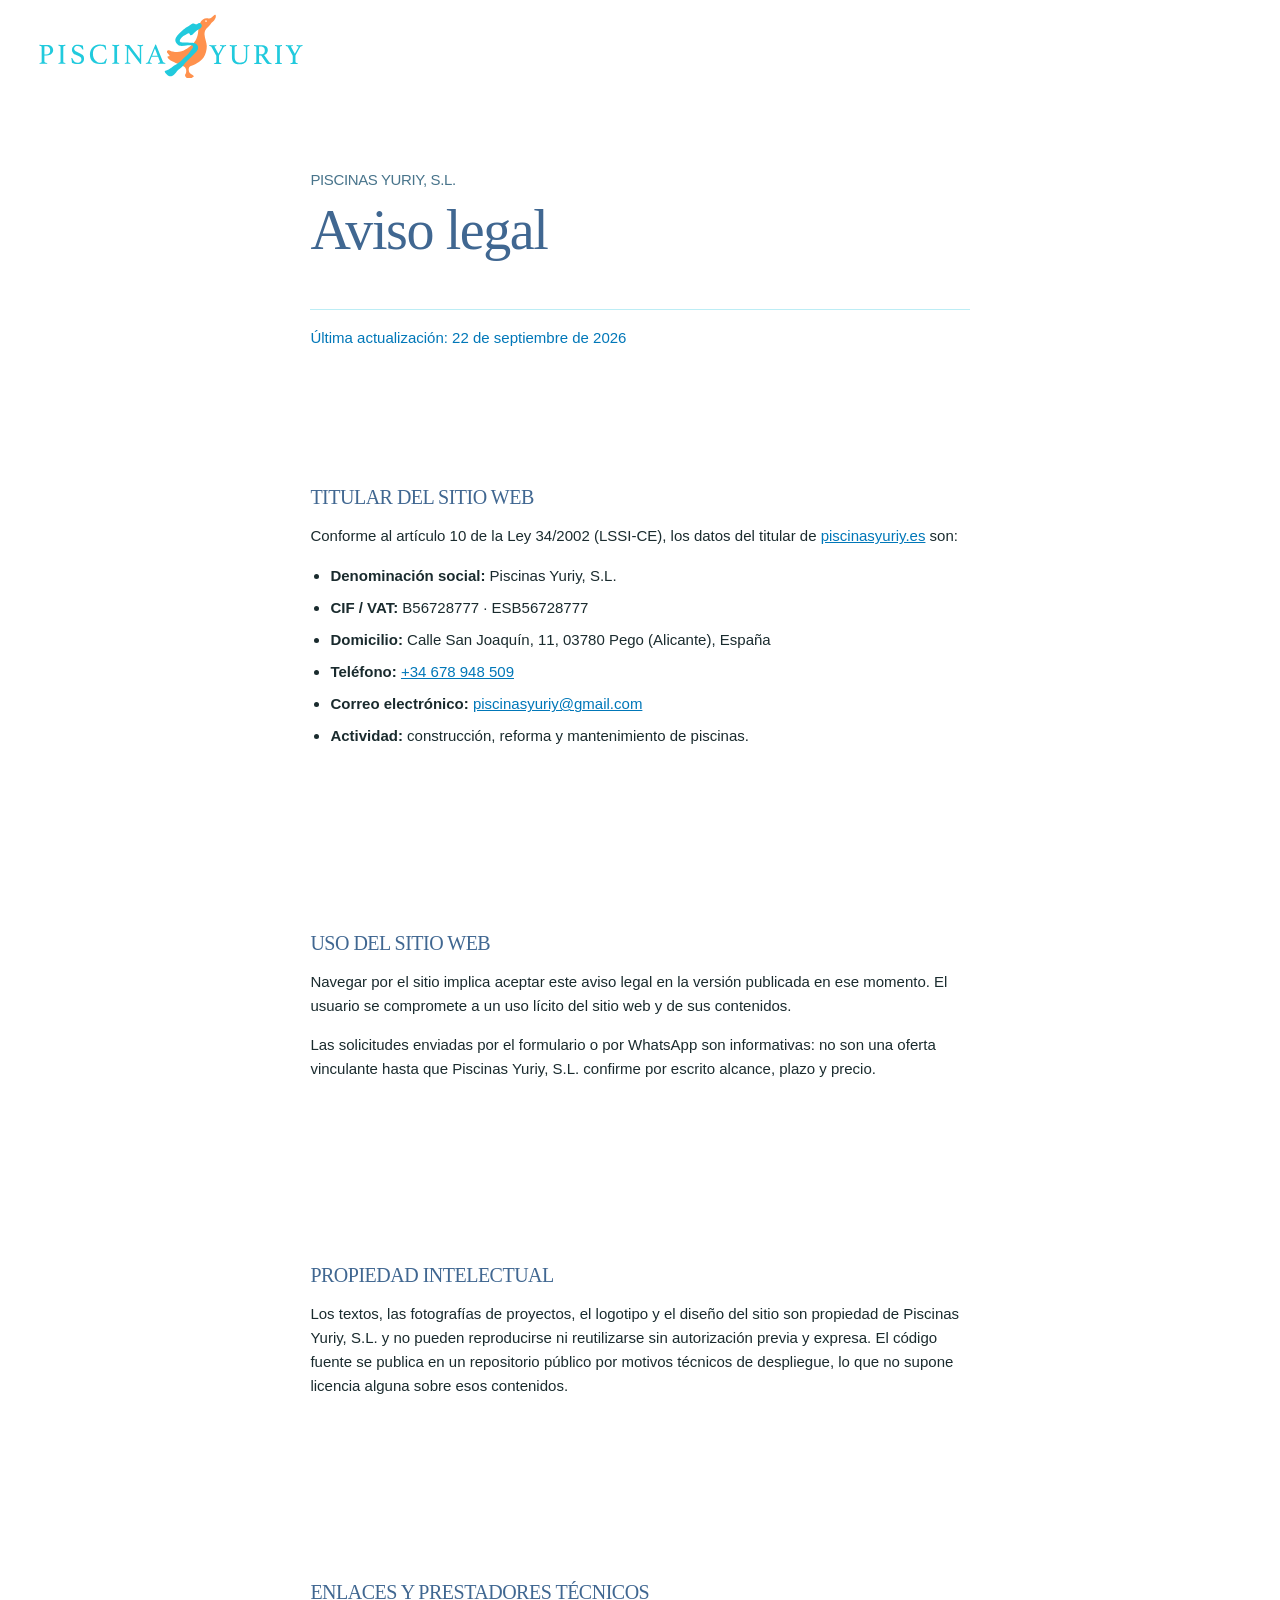
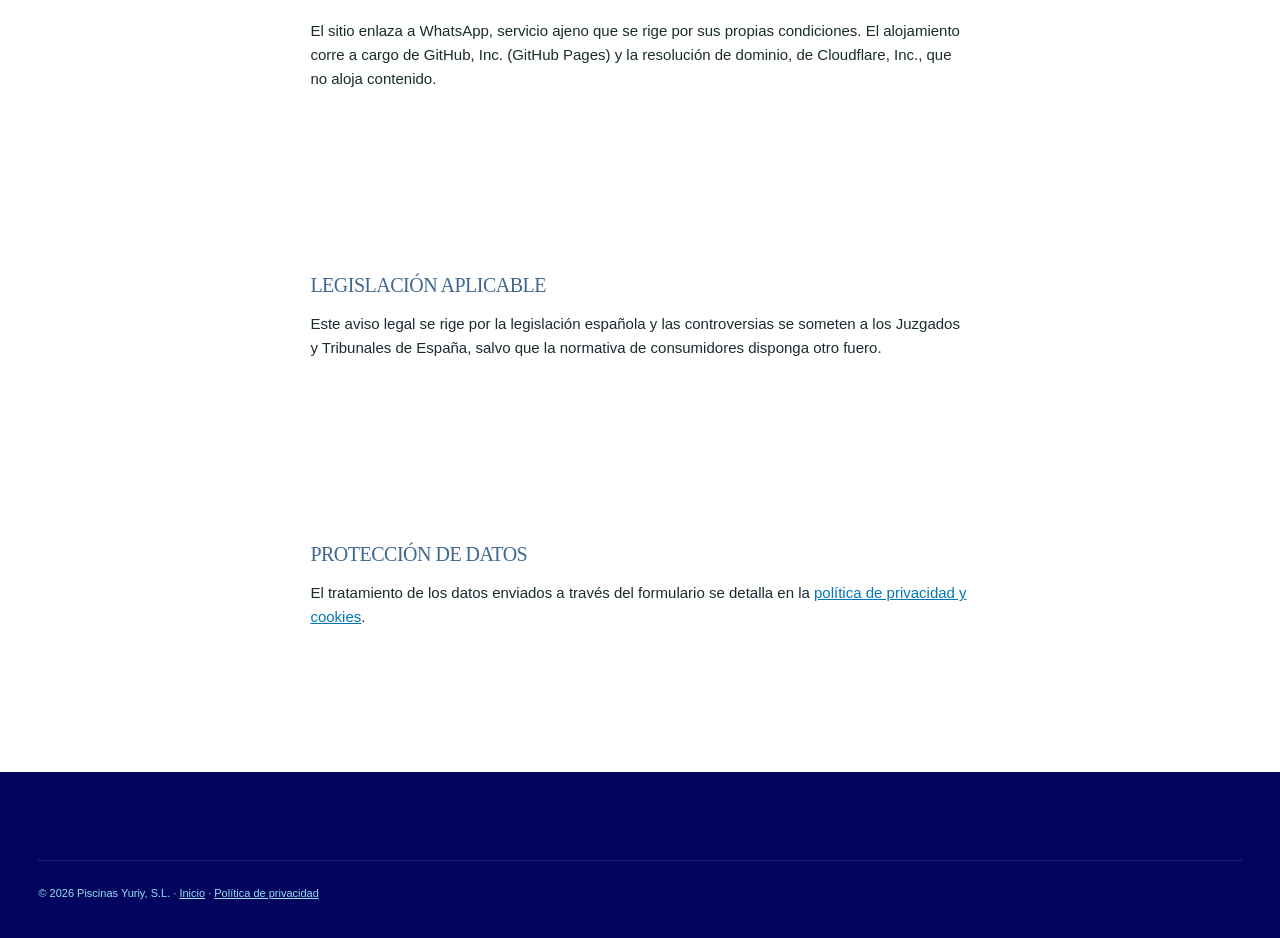
<file: legal/aviso-legal.html>
<!doctype html>
<html lang="es">
  <head>
    <meta charset="UTF-8" />
    <meta name="viewport" content="width=device-width, initial-scale=1" />
    <title>Aviso legal — Piscinas Yuriy</title>
    <link rel="stylesheet" href="../css/styles.css?v=20260922-3" />
    <link rel="icon" href="/assets/favicon.svg?v=20260905-3" type="image/svg+xml" />
    <link rel="icon" type="image/png" sizes="32x32" href="/assets/favicon-32.png?v=20260905-3" />
    <link rel="icon" type="image/png" sizes="16x16" href="/assets/favicon-16.png?v=20260905-3" />
    <link rel="icon" href="/assets/favicon.ico?v=20260905-3" sizes="any" />
    <link rel="apple-touch-icon" sizes="180x180" href="/assets/apple-touch-icon.png?v=20260905-3" />
    <link rel="manifest" href="/assets/site.webmanifest?v=20260905-3" />
  </head>
  <body>
    <header class="site-header">
      <div class="container">
        <a class="logo" href="../index.html" aria-label="Piscinas Yuriy, inicio"><img class="logo-img" src="../assets/logo-piscinas-yuriy.svg?v=20260905-3" alt="Piscinas Yuriy" width="210" height="48" /></a>
      </div>
    </header>

    <main class="container legal-page">
      <div class="legal-page-header">
        <p class="eyebrow">Piscinas Yuriy, S.L.</p>
        <h1>Aviso legal</h1>
        <p class="legal-updated">Última actualización: 22 de septiembre de 2026</p>
      </div>

      <section>
        <h2 id="titular">Titular del sitio web</h2>
        <p>
          Conforme al artículo 10 de la Ley 34/2002 (LSSI-CE), los datos del titular de
          <a href="https://piscinasyuriy.es/">piscinasyuriy.es</a> son:
        </p>
        <ul>
          <li><strong>Denominación social:</strong> Piscinas Yuriy, S.L.</li>
          <li><strong>CIF / VAT:</strong> B56728777 · ESB56728777</li>
          <li>
            <strong>Domicilio:</strong> Calle San Joaquín, 11, 03780 Pego (Alicante), España
          </li>
          <li>
            <strong>Teléfono:</strong>
            <a class="js-call-link" href="tel:+34678948509">+34 678 948 509</a>
          </li>
          <li>
            <strong>Correo electrónico:</strong>
            <a href="mailto:piscinasyuriy@gmail.com">piscinasyuriy@gmail.com</a>
          </li>
          <li>
            <strong>Actividad:</strong> construcción, reforma y mantenimiento de piscinas.
          </li>
        </ul>
      </section>

      <section>
        <h2 id="uso">Uso del sitio web</h2>
        <p>
          Navegar por el sitio implica aceptar este aviso legal en la versión publicada en ese
          momento. El usuario se compromete a un uso lícito del sitio web y de sus contenidos.
        </p>
        <p>
          Las solicitudes enviadas por el formulario o por WhatsApp son informativas: no son una
          oferta vinculante hasta que Piscinas Yuriy, S.L. confirme por escrito alcance, plazo y
          precio.
        </p>
      </section>

      <section>
        <h2 id="propiedad-intelectual">Propiedad intelectual</h2>
        <p>
          Los textos, las fotografías de proyectos, el logotipo y el diseño del sitio son
          propiedad de Piscinas Yuriy, S.L. y no pueden reproducirse ni reutilizarse sin
          autorización previa y expresa. El código fuente se publica en un repositorio público por
          motivos técnicos de despliegue, lo que no supone licencia alguna sobre esos contenidos.
        </p>
      </section>

      <section>
        <h2 id="prestadores">Enlaces y prestadores técnicos</h2>
        <p>
          El sitio enlaza a WhatsApp, servicio ajeno que se rige por sus propias condiciones. El
          alojamiento corre a cargo de GitHub, Inc. (GitHub Pages) y la resolución de dominio, de
          Cloudflare, Inc., que no aloja contenido.
        </p>
      </section>

      <section>
        <h2 id="legislacion">Legislación aplicable</h2>
        <p>
          Este aviso legal se rige por la legislación española y las controversias se someten a
          los Juzgados y Tribunales de España, salvo que la normativa de consumidores disponga
          otro fuero.
        </p>
      </section>

      <section>
        <h2 id="proteccion-datos">Protección de datos</h2>
        <p>
          El tratamiento de los datos enviados a través del formulario se detalla en la
          <a href="privacidad.html">política de privacidad y cookies</a>.
        </p>
      </section>
    </main>

    <footer class="site-footer">
      <div class="container">
        <p class="footer-colophon">
          © 2026 Piscinas Yuriy, S.L. ·
          <a href="../index.html">Inicio</a> ·
          <a href="privacidad.html">Política de privacidad</a>
        </p>
      </div>
    </footer>
  </body>
</html>
</file>
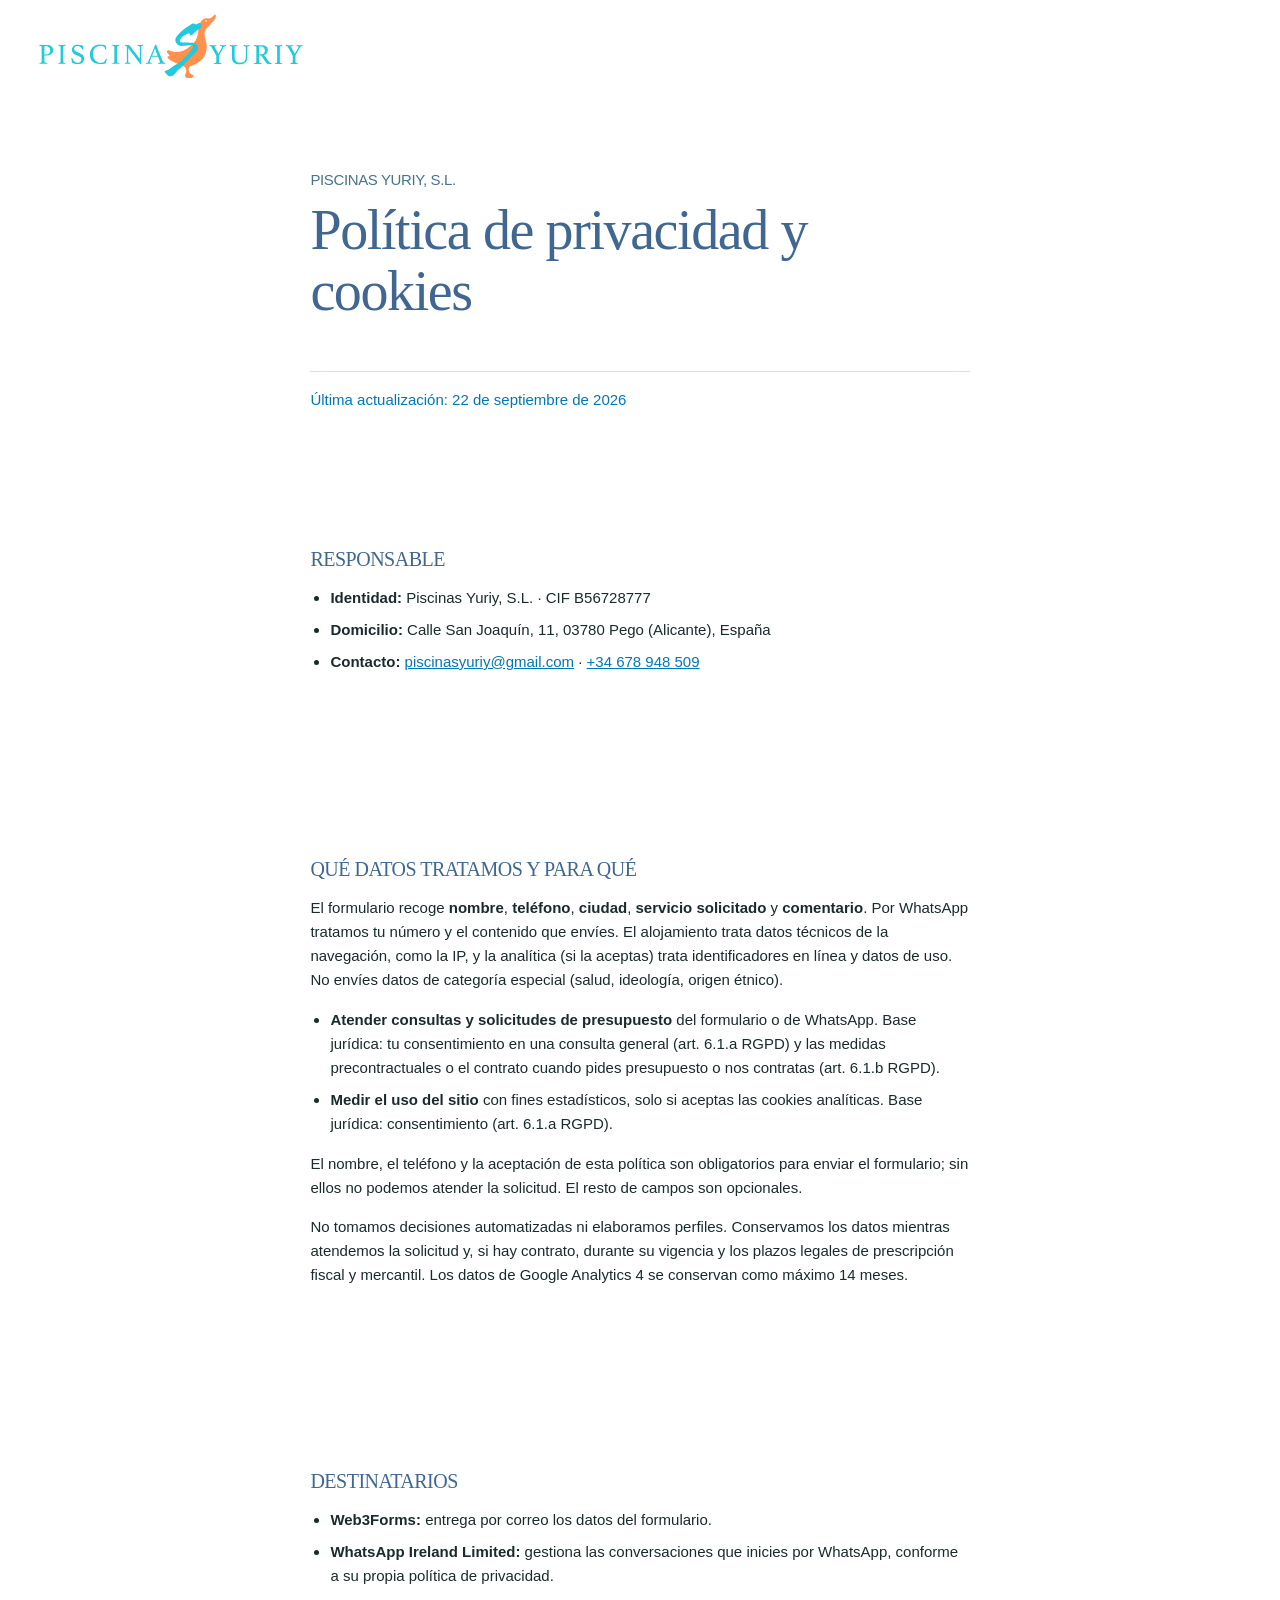
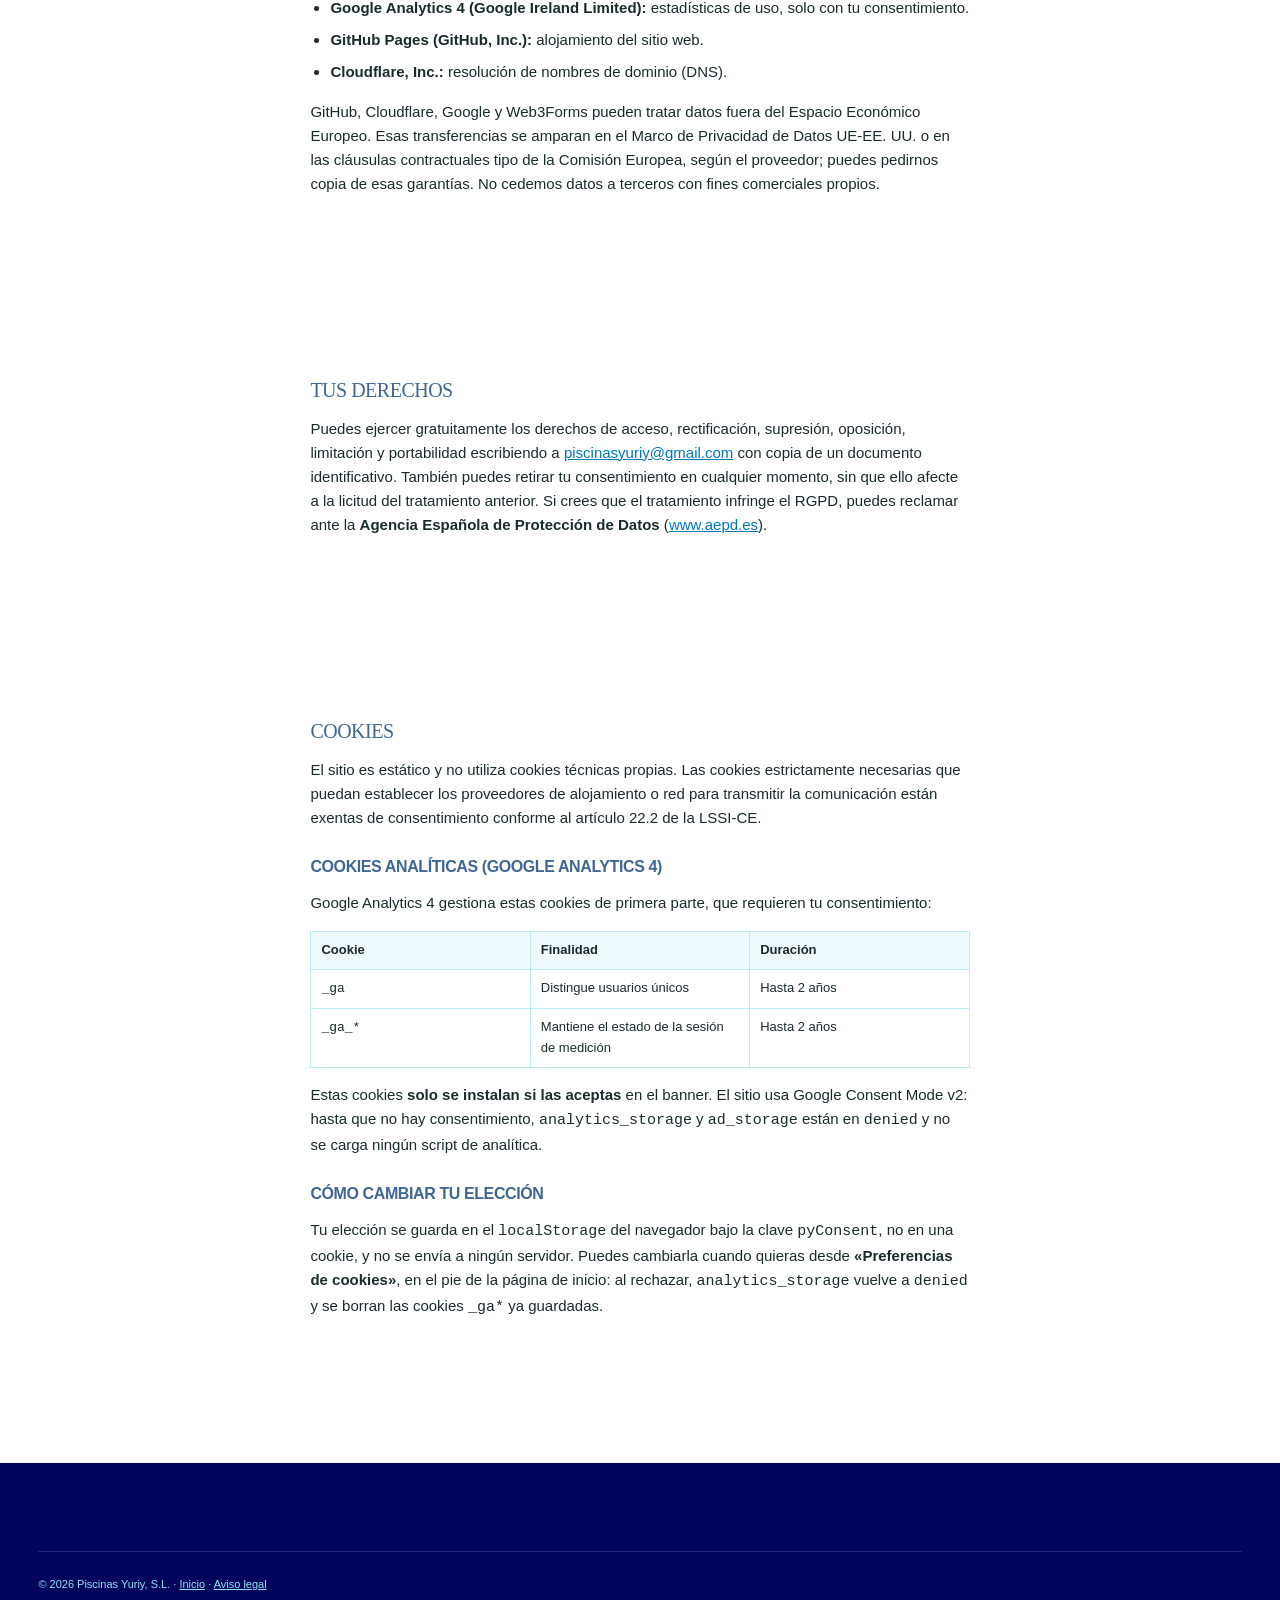
<file: legal/privacidad.html>
<!doctype html>
<html lang="es">
  <head>
    <meta charset="UTF-8" />
    <meta name="viewport" content="width=device-width, initial-scale=1" />
    <title>Política de privacidad y cookies — Piscinas Yuriy</title>
    <link rel="stylesheet" href="../css/styles.css?v=20260922-3" />
    <link rel="icon" href="/assets/favicon.svg?v=20260905-3" type="image/svg+xml" />
    <link rel="icon" type="image/png" sizes="32x32" href="/assets/favicon-32.png?v=20260905-3" />
    <link rel="icon" type="image/png" sizes="16x16" href="/assets/favicon-16.png?v=20260905-3" />
    <link rel="icon" href="/assets/favicon.ico?v=20260905-3" sizes="any" />
    <link rel="apple-touch-icon" sizes="180x180" href="/assets/apple-touch-icon.png?v=20260905-3" />
    <link rel="manifest" href="/assets/site.webmanifest?v=20260905-3" />
  </head>
  <body>
    <header class="site-header">
      <div class="container">
        <a class="logo" href="../index.html" aria-label="Piscinas Yuriy, inicio"><img class="logo-img" src="../assets/logo-piscinas-yuriy.svg?v=20260905-3" alt="Piscinas Yuriy" width="210" height="48" /></a>
      </div>
    </header>

    <main class="container legal-page">
      <div class="legal-page-header">
        <p class="eyebrow">Piscinas Yuriy, S.L.</p>
        <h1>Política de privacidad y cookies</h1>
        <p class="legal-updated">Última actualización: 22 de septiembre de 2026</p>
      </div>

      <section>
        <h2 id="responsable">Responsable</h2>
        <ul>
          <li><strong>Identidad:</strong> Piscinas Yuriy, S.L. · CIF B56728777</li>
          <li>
            <strong>Domicilio:</strong> Calle San Joaquín, 11, 03780 Pego (Alicante), España
          </li>
          <li>
            <strong>Contacto:</strong>
            <a href="mailto:piscinasyuriy@gmail.com">piscinasyuriy@gmail.com</a> ·
            <a class="js-call-link" href="tel:+34678948509">+34 678 948 509</a>
          </li>
        </ul>
      </section>

      <section>
        <h2 id="datos">Qué datos tratamos y para qué</h2>
        <p>
          El formulario recoge <strong>nombre</strong>, <strong>teléfono</strong>,
          <strong>ciudad</strong>, <strong>servicio solicitado</strong> y
          <strong>comentario</strong>. Por WhatsApp tratamos tu número y el contenido que envíes.
          El alojamiento trata datos técnicos de la navegación, como la IP, y la analítica
          (si la aceptas) trata identificadores en línea y datos de uso. No envíes datos de
          categoría especial (salud, ideología, origen étnico).
        </p>
        <ul>
          <li>
            <strong>Atender consultas y solicitudes de presupuesto</strong> del formulario o de
            WhatsApp. Base jurídica: tu consentimiento en una consulta general (art. 6.1.a RGPD) y
            las medidas precontractuales o el contrato cuando pides presupuesto o nos contratas
            (art. 6.1.b RGPD).
          </li>
          <li>
            <strong>Medir el uso del sitio</strong> con fines estadísticos, solo si aceptas las
            cookies analíticas. Base jurídica: consentimiento (art. 6.1.a RGPD).
          </li>
        </ul>
        <p>
          El nombre, el teléfono y la aceptación de esta política son obligatorios para enviar el
          formulario; sin ellos no podemos atender la solicitud. El resto de campos son opcionales.
        </p>
        <p>
          No tomamos decisiones automatizadas ni elaboramos perfiles. Conservamos los datos
          mientras atendemos la solicitud y, si hay contrato, durante su vigencia y los plazos
          legales de prescripción fiscal y mercantil. Los datos de Google Analytics 4 se conservan
          como máximo 14 meses.
        </p>
      </section>

      <section>
        <h2 id="destinatarios">Destinatarios</h2>
        <ul>
          <li><strong>Web3Forms:</strong> entrega por correo los datos del formulario.</li>
          <li>
            <strong>WhatsApp Ireland Limited:</strong> gestiona las conversaciones que inicies por
            WhatsApp, conforme a su propia política de privacidad.
          </li>
          <li>
            <strong>Google Analytics 4 (Google Ireland Limited):</strong> estadísticas de uso,
            solo con tu consentimiento.
          </li>
          <li><strong>GitHub Pages (GitHub, Inc.):</strong> alojamiento del sitio web.</li>
          <li><strong>Cloudflare, Inc.:</strong> resolución de nombres de dominio (DNS).</li>
        </ul>
        <p>
          GitHub, Cloudflare, Google y Web3Forms pueden tratar datos fuera del Espacio Económico
          Europeo. Esas transferencias se amparan en el Marco de Privacidad de Datos UE-EE. UU. o
          en las cláusulas contractuales tipo de la Comisión Europea, según el proveedor; puedes
          pedirnos copia de esas garantías. No cedemos datos a terceros con fines comerciales
          propios.
        </p>
      </section>

      <section>
        <h2 id="derechos">Tus derechos</h2>
        <p>
          Puedes ejercer gratuitamente los derechos de acceso, rectificación, supresión,
          oposición, limitación y portabilidad escribiendo a
          <a href="mailto:piscinasyuriy@gmail.com">piscinasyuriy@gmail.com</a> con copia de un
          documento identificativo. También puedes retirar tu consentimiento en cualquier momento,
          sin que ello afecte a la licitud del tratamiento anterior. Si crees que el tratamiento
          infringe el RGPD, puedes reclamar ante la
          <strong>Agencia Española de Protección de Datos</strong>
          (<a href="https://www.aepd.es/">www.aepd.es</a>).
        </p>
      </section>

      <section>
        <h2 id="cookies">Cookies</h2>
        <p>
          El sitio es estático y no utiliza cookies técnicas propias. Las cookies estrictamente
          necesarias que puedan establecer los proveedores de alojamiento o red para transmitir la
          comunicación están exentas de consentimiento conforme al artículo 22.2 de la LSSI-CE.
        </p>

        <h3>Cookies analíticas (Google Analytics 4)</h3>
        <p>
          Google Analytics 4 gestiona estas cookies de primera parte, que requieren tu
          consentimiento:
        </p>
        <table>
          <thead>
            <tr>
              <th scope="col">Cookie</th>
              <th scope="col">Finalidad</th>
              <th scope="col">Duración</th>
            </tr>
          </thead>
          <tbody>
            <tr>
              <td><code>_ga</code></td>
              <td>Distingue usuarios únicos</td>
              <td>Hasta 2 años</td>
            </tr>
            <tr>
              <td><code>_ga_*</code></td>
              <td>Mantiene el estado de la sesión de medición</td>
              <td>Hasta 2 años</td>
            </tr>
          </tbody>
        </table>
        <p>
          Estas cookies <strong>solo se instalan si las aceptas</strong> en el banner. El sitio usa
          Google Consent Mode v2: hasta que no hay consentimiento,
          <code>analytics_storage</code> y <code>ad_storage</code> están en <code>denied</code> y
          no se carga ningún script de analítica.
        </p>

        <h3>Cómo cambiar tu elección</h3>
        <p>
          Tu elección se guarda en el <code>localStorage</code> del navegador bajo la clave
          <code>pyConsent</code>, no en una cookie, y no se envía a ningún servidor. Puedes
          cambiarla cuando quieras desde <strong>«Preferencias de cookies»</strong>, en el pie de
          la página de inicio: al rechazar, <code>analytics_storage</code> vuelve a
          <code>denied</code> y se borran las cookies <code>_ga*</code> ya guardadas.
        </p>
      </section>
    </main>

    <footer class="site-footer">
      <div class="container">
        <p class="footer-colophon">
          © 2026 Piscinas Yuriy, S.L. ·
          <a href="../index.html">Inicio</a> ·
          <a href="aviso-legal.html">Aviso legal</a>
        </p>
      </div>
    </footer>
  </body>
</html>
</file>
<file: css/styles.css>
/* Two families: Helvetica (sans) for body/UI and select headings,
   Georgia (serif) for the rest of the display type. Both are system
   fonts, no @font-face needed. */
:root {
  /* Brand anchors (unchanged) */
  --color-primary: #37c1d4; /* step-500 */
  --color-accent: #ff914d;
  --color-accent-hover: #f5762b;
  --color-accent-active: #f55d00;
  --color-text: #1a2b2e; /* step-950 / ink */
  --color-bg: #ffffff;
  --color-bg-alt: #f2fbfc; /* step-50 */

  /* Tonal scale — anchored on the approved ocean-gradient palette
     (#03045e/#0077b6/#00b4d8/#90e0ef/#caf0f8), hue sweeps from cyan (matches the
     #37C1D4 logo) at the light end to true indigo at the dark end — never desaturates
     into gray-green the way a single-hue cyan ramp did. See docs/design-system.md */
  --tone-50: #eefafc;
  --tone-100: #dcf5f9;
  --tone-200: #bcedf5;
  --tone-300: #92e3f2;
  --tone-400: #51daf6;
  --tone-500: #37c1d4;
  --tone-600: #0ba3d5;
  --tone-700: #0077b8;
  --tone-800: #043c8b;
  --tone-900: #041a72;
  --tone-950: #03045e;

  --text-on-light: var(--color-text);
  --text-on-dark: #eafbff;
  --text-muted-on-dark: var(--tone-300);
  --text-muted: #667085;

  --font-base: Helvetica, 'Helvetica Neue', Arial, sans-serif;
  --font-display: 'Georgia', 'Times New Roman', Times, serif;

  /* Display palette — mockup navy, added as its own token family rather than
     replacing the logo-derived brand anchors above. Headings and eyebrows only;
     buttons, links and icons stay on --color-accent / --tone-*. */
  --display-ink: #406791;
  --display-accent: #48748b;
  --display-band: #ebf8f9;
  --display-tracking: -0.025em;
  --max-width: 1284px;
  --container-gutter: clamp(1.25rem, 3vw, 2.5rem);
  --layout-wide-width: calc(var(--max-width) + 2 * var(--container-gutter));
  --nav-height: 68px;
  --radius-pill: 999px;
  --radius-card: 1rem;
  --ease-entrance: cubic-bezier(0.22, 1, 0.36, 1);
  /* Reserved height for the cookie banner. Applied before first paint by the
     inline head script in index.html, so the banner causes no layout shift. */
  --cookie-banner-h: 0px;
}

html.has-cookie-banner {
  --cookie-banner-h: 12.5rem;
}

@media (min-width: 800px) {
  html.has-cookie-banner {
    --cookie-banner-h: 6rem;
  }
}

* {
  box-sizing: border-box;
}

html {
  scroll-behavior: smooth;
  scroll-padding-top: calc(var(--nav-height) + 0.5rem);
  /* Stop Safari from inflating text in landscape, which reflows the layout */
  -webkit-text-size-adjust: 100%;
  text-size-adjust: 100%;
}

body {
  margin: 0;
  font-family: var(--font-base);
  color: var(--color-text);
  background: var(--color-bg);
  line-height: 1.6;
  padding-bottom: var(--cookie-banner-h);
}

img {
  max-width: 100%;
  display: block;
}

a {
  /* tone-500 only reaches 2.1:1 on white; tone-700 clears WCAG AA (4.8:1) */
  color: var(--tone-700);
}

.container {
  width: 100%;
  max-width: var(--layout-wide-width);
  margin-inline: auto;
  padding-inline: var(--container-gutter);
}

/* ---------- Typography ---------- */

h1,
h2,
h3 {
  font-family: var(--font-display);
  font-weight: 400;
  line-height: 1.1;
  letter-spacing: var(--display-tracking);
  color: var(--display-ink);
  margin: 0 0 1rem;
}

h3 {
  font-family: var(--font-base);
  font-weight: 700;
  text-transform: uppercase;
}

h1 {
  font-size: clamp(2.25rem, 5vw, 3.5rem);
}

h2 {
  font-size: clamp(2rem, 4vw, 3rem);
}

main h2 {
  text-transform: uppercase;
}

.eyebrow {
  display: block;
  font-family: var(--font-base);
  font-size: 0.85rem;
  font-weight: 400;
  letter-spacing: var(--display-tracking);
  text-transform: uppercase;
  color: var(--display-accent);
  margin-bottom: 0.5rem;
}
/* ---------- Header / nav ---------- */

/* Always opaque: a transparent-over-hero header made the type flip colour
   mid-scroll */
header.site-header {
  position: fixed;
  inset-inline: 0;
  top: 0;
  z-index: 50;
  height: var(--nav-height);
  display: flex;
  align-items: center;
  background: #fff;
}

header.site-header .container {
  display: flex;
  align-items: center;
  justify-content: space-between;
  flex-wrap: nowrap;
  gap: clamp(1.5rem, 6vw, 5rem);
  width: 100%;
}

.logo {
  display: flex;
  align-items: center;
  text-decoration: none;
  flex-shrink: 0;
}

.logo-img {
  width: auto;
  height: clamp(2.25rem, 5vw, 4.25rem);
  transform: translateY(-15%); /* Do not move vertical alignment of logo */
}

.logo-footer .logo-img {
  height: 2.25rem;
  margin-bottom: 0.75rem;
  filter: brightness(0) invert(1);
}

.site-nav {
  display: flex;
  flex-direction: column;
  position: absolute;
  top: 100%;
  left: 0;
  right: 0;
  margin: 0;
  padding: 0.5rem 1.25rem 1rem;
  list-style: none;
  gap: 0;
  background: #fff;
  box-shadow: 0 16px 32px rgba(3, 4, 94, 0.14);
  pointer-events: none;
  opacity: 0;
  visibility: hidden;
  transform: translateY(-0.5rem);
  transition:
    opacity 0.2s ease,
    transform 0.2s ease,
    visibility 0.2s ease;
}

.site-nav.is-open {
  pointer-events: auto;
  opacity: 1;
  visibility: visible;
  transform: translateY(0);
}

.site-nav a {
  display: flex;
  align-items: center;
  min-height: 44px;
  color: var(--display-accent);
  text-decoration: none;
  font-size: 1rem;
  font-weight: 400;
  padding: 0.375rem 0.25rem;
  border-radius: 0.5rem;
  transition:
    color 0.2s ease,
    background 0.2s ease;
}

.site-nav a:hover,
.site-nav a:focus-visible {
  color: var(--display-ink);
  background: none;
}

.nav-toggle {
  display: inline-flex;
  flex-direction: column;
  align-items: center;
  justify-content: center;
  gap: 5px;
  width: 40px;
  height: 40px;
  padding: 0;
  border: none;
  background: transparent;
  color: var(--color-text);
  cursor: pointer;
  touch-action: manipulation;
  flex-shrink: 0;
  margin-left: auto;
}

.nav-toggle:focus:not(:focus-visible) {
  outline: none;
}

.nav-toggle:focus-visible {
  outline: 2px solid var(--tone-500);
  outline-offset: 2px;
  border-radius: 0.5rem;
}

.nav-toggle span {
  display: block;
  width: 22px;
  height: 2px;
  border-radius: 2px;
  background: currentColor;
  transition:
    transform 0.25s ease,
    opacity 0.2s ease;
}

.nav-toggle[aria-expanded='true'] span:nth-child(1) {
  transform: translateY(7px) rotate(45deg);
}

.nav-toggle[aria-expanded='true'] span:nth-child(2) {
  opacity: 0;
}

.nav-toggle[aria-expanded='true'] span:nth-child(3) {
  transform: translateY(-7px) rotate(-45deg);
}

@media (min-width: 860px) {
  :root {
    --nav-height: clamp(84px, 8.8vw, 120px);
  }

  .site-nav {
    position: static;
    flex: 1;
    min-width: 0;
    flex-direction: row;
    flex-wrap: nowrap;
    justify-content: space-between;
    gap: clamp(0.75rem, 2.5vw, 4.375rem);
    padding: 0;
    background: none;
    box-shadow: none;
    opacity: 1;
    visibility: visible;
    transform: none;
    transition: none;
    pointer-events: auto;
  }

  .site-nav a {
    padding: 0;
    border-radius: 0;
    min-height: 0;
    white-space: nowrap;
    text-transform: uppercase;
    letter-spacing: -0.01em;
    font-size: 18px;
    color: var(--display-accent);
  }

  .nav-toggle {
    display: none;
  }
}

/* ---------- Buttons ---------- */

.btn {
  display: inline-flex;
  align-items: center;
  justify-content: center;
  gap: 0.5rem;
  height: 40px;
  padding-inline: 1.5rem;
  line-height: 1;
  border-radius: var(--radius-pill);
  border: 2px solid transparent;
  background: var(--tone-500);
  color: var(--color-text);
  text-decoration: none;
  font-weight: 700;
  font-size: 0.9375rem;
  white-space: nowrap;
  cursor: pointer;
  transition:
    transform 0.2s ease,
    box-shadow 0.2s ease,
    background 0.2s ease,
    opacity 0.2s ease;
}

.btn:hover {
  transform: translateY(-1px);
  box-shadow: 0 8px 20px rgba(33, 60, 64, 0.15);
}

.btn-accent {
  background: var(--color-accent);
}

.btn-accent:hover {
  background: var(--color-accent-hover);
}

.btn-accent:active {
  background: var(--color-accent-active);
}

.btn-whatsapp {
  background: #25d366;
  color: #fff;
}

.btn-outline {
  background: transparent;
  border-color: var(--display-accent);
  color: var(--display-accent);
}

.btn-outline:hover {
  background: var(--display-accent);
  color: #fff;
}

.btn-outline-light {
  background: transparent;
  border-color: rgba(255, 255, 255, 0.6);
  color: var(--text-on-dark);
}

.btn-outline-light:hover {
  background: rgba(255, 255, 255, 0.12);
}

.btn-lg {
  height: 52px;
  padding-inline: 1.75rem;
  font-size: 1rem;
}

/* ---------- Sections / tonal bands ---------- */

section {
  padding-block: clamp(3rem, 6vw, 5.5rem);
}

.section-light {
  background: var(--tone-50);
}

.section-white {
  background: #ffffff;
}
.section-process {
  background: #fff;
  padding-block: clamp(2.5rem, 4vw, 3.5rem);
}

.section-area {
  background: var(--tone-900);
  color: var(--text-on-dark);
}
.section-contact {
  background: #fff;
  color: var(--color-text);
}
.section-area h2 {
  color: var(--text-on-dark);
}
.section-area .eyebrow {
  color: var(--tone-300);
}

#galeria {
  background: var(--display-band);
}
#confianza {
  background: var(--display-band);
}
#preguntas-frecuentes {
  background: #fff;
}
#zona {
  color: var(--color-text);
  background: #fff;
}

/* ---------- Hero ---------- */

.hero-photo {
  position: absolute;
  inset: 0;
  overflow: hidden;
}

.hero-photo picture {
  display: block;
  width: 100%;
  height: 100%;
}

.hero-photo img {
  width: 100%;
  height: 100%;
  object-fit: cover;
}

/* Hero photography stays unprocessed. */
.hero-photo::after {
  display: none;
}

#hero {
  position: relative;
  margin-top: var(--nav-height);
  height: clamp(30rem, 53.2vw, 45.5rem);
  display: flex;
  align-items: flex-end;
  padding: 0 0 1.5rem;
  color: var(--display-ink);
  background: var(--tone-700);
}

@media (max-width: 859px) {
  #hero {
    padding-bottom: calc(2.5rem + var(--cookie-banner-h));
  }
}

.hero-content {
  position: relative;
  width: 100%;
  max-width: var(--layout-wide-width);
  text-align: left;
}

.hero-content h1 {
  font-size: clamp(2.25rem, 5.8vw, 4rem);
  line-height: 0.945;
  letter-spacing: 0.015em;
  margin: 0 0 0.75rem;
}

.hero-title-alt {
  display: block;
  font-style: italic;
  font-size: clamp(1.75rem, 3.8vw, 3rem);
  line-height: 1.2;
}

.hero-content p {
  max-width: 20rem;
  margin: 0;
  font-size: clamp(1.25rem, 1.9vw, 1.640625rem);
  font-weight: 400;
  line-height: 1.25;
  color: var(--display-ink);
}

@media (min-width: 96rem) {
  #hero,
  #galeria,
  #confianza,
  #zona {
    width: 100%;
    max-width: var(--layout-wide-width);
    margin-inline: auto;
  }
}

/* ---------- Services ---------- */

@media (min-width: 70rem) {
  section {
    padding-block: clamp(3.5rem, 5vw, 4.5rem);
  }
}

.service-card:hover {
  transform: translateY(-4px);
  box-shadow: 0 12px 28px rgba(33, 60, 64, 0.12);
}

.service-list {
  list-style: none;
  margin: 0.75rem 0 0;
  padding: 0;
  display: grid;
  gap: 0.375rem;
}

.service-list li {
  position: relative;
  padding-left: 1rem;
  font-size: 0.875rem;
  color: var(--tone-800);
}

.service-list li::before {
  content: '';
  position: absolute;
  left: 0;
  top: 0.55em;
  width: 0.375rem;
  height: 0.375rem;
  border-radius: 50%;
  background: var(--tone-500);
}

/* ---------- Services redesign ---------- */
#servicios {
  background: #fff;
  padding-block: clamp(1.5rem, 2vw, 2.5rem);
}

.services-heading-row {
  display: grid;
  width: 100%;
  gap: 1rem;
  margin-bottom: 2.5rem;
}

.services-heading-row .eyebrow {
  font-size: 18px;
  margin-bottom: 0;
}

.services-heading-row h2 {
  margin: -0.25rem 0 0;
  font-size: 28px;
  line-height: 1;
}

.services-intro {
  margin: 0;
  color: var(--display-ink);
  font-size: 18px;
  line-height: 1.2;
}

.service-card {
  display: flex;
  flex-direction: column;
  background: var(--display-band);
  border-radius: 0.875rem 0.875rem 0 0;
  border: 0;
  overflow: visible;
  transition:
    transform 0.2s ease,
    box-shadow 0.2s ease;
}

.service-card img {
  width: 100%;
  height: auto;
  aspect-ratio: 3 / 2;
  object-fit: cover;
  border-radius: 0.875rem;
}

.service-card-body {
  flex: 1;
  padding: 1.8125rem 1.5rem 1.6875rem;
  text-align: center;
}

.service-card h3 {
  font-family: var(--font-base);
  font-size: 18px;
  font-weight: 600;
  text-transform: uppercase;
  letter-spacing: var(--display-tracking);
  line-height: 1.1;
  margin: 0 0 0.5rem;
  text-wrap: balance;
}

.service-card p {
  margin: 0;
  color: var(--display-ink);
  font-family: var(--font-base);
  font-size: 18px;
  line-height: 1.45;
}

@media (min-width: 70rem) {
  .services-heading-row {
    grid-template-columns: 40% 1fr;
    align-items: end;
    gap: 8.625rem;
  }

  .services-grid {
    grid-template-columns: repeat(4, 1fr);
    gap: 2.8125rem;
  }
}

.services-grid {
  display: grid;
  grid-template-columns: repeat(auto-fit, minmax(min(100%, 15rem), 1fr));
  gap: 20px;
}

/* ---------- Gallery / before-after ---------- */

#galeria {
  padding-block: clamp(1.5rem, 1.5vw, 2.5rem);
}

.gallery-heading-row {
  display: grid;
  width: 100%;
  gap: 1rem;
  margin-bottom: 24px;
}

.gallery-heading-row .eyebrow {
  font-size: 18px;
  margin-bottom: 0;
}

.gallery-heading-row h2 {
  margin: -0.25rem 0 0;
  font-size: 28px;
  line-height: 1;
}

.gallery-intro {
  margin: 0;
  color: var(--display-ink);
  font-size: 18px;
  line-height: 1.4;
}

@media (min-width: 70rem) {
  .gallery-heading-row {
    grid-template-columns: 40% 1fr;
    align-items: end;
    gap: 8.625rem;
  }
}

.contact-info h2 {
  color: var(--display-ink);
  font-family: var(--font-display);
  font-size: 28px;
  font-weight: 400;
  letter-spacing: var(--display-tracking);
  line-height: 1;
  margin-bottom: 0.25rem;
  text-transform: none;
}
.contact-info .eyebrow {
  color: var(--display-accent);
  font-family: var(--font-base);
  font-size: 1rem;
  font-weight: 400;
  letter-spacing: var(--display-tracking);
  line-height: 1.25;
  margin: 0 0 1.75rem;
  text-transform: uppercase;
}
.contact-info p {
  color: var(--text-muted);
  font-size: 18px;
  line-height: 1.45;
  margin: 0 0 1.5rem;
  max-width: 25rem;
}
.confianza-copy .eyebrow,
.faq-copy .eyebrow,
.zona-copy .eyebrow {
  color: var(--display-accent);
  font-size: 18px;
  margin-bottom: 0;
}
.confianza-copy h2,
.faq-copy h2,
.zona-copy h2 {
  color: var(--display-ink);
  margin: -0.25rem 0 0.75rem;
  font-size: 28px;
  line-height: 1.05;
}
.faq-copy h2 {
  margin-top: -2px;
}
.faq-copy p,
.zona-copy p {
  margin: 0;
  color: var(--color-text);
  font-size: 18px;
  line-height: 1.45;
  max-width: 34rem;
}
.confianza-copy p {
  margin: 0;
  color: var(--display-ink);
  font-size: 18px;
  line-height: 1.4;
  max-width: 34rem;
}

.gallery-carousel {
  position: relative;
}

.gallery-grid {
  display: flex;
  gap: 2.8125rem;
  overflow: hidden;
  width: 100%;
  touch-action: pan-y;
}

.gallery-card {
  flex: 1 1 0;
  min-width: 0;
  background: #fff;
  border-radius: 0 0 0.875rem 0.875rem;
  overflow: hidden;
}

.gallery-card:nth-child(n + 2) {
  display: none;
}

@media (min-width: 40rem) {
  .gallery-card:nth-child(2) {
    display: block;
  }
}

@media (min-width: 70rem) {
  .gallery-card:nth-child(3) {
    display: block;
  }
}

.gallery-card picture,
.gallery-card img {
  display: block;
  width: 100%;
}

.gallery-card img {
  height: 270px;
  object-fit: cover;
}

.gallery-card-caption {
  margin: 0;
  padding: 1rem 1.25rem;
  color: var(--display-ink);
  font-family: var(--font-base);
  font-size: 18px;
  font-weight: 400;
  text-align: center;
}

.gallery-nav {
  position: absolute;
  top: 40%;
  z-index: 2;
  display: inline-flex;
  align-items: center;
  justify-content: center;
  width: clamp(2.25rem, 4vw, 3rem);
  height: clamp(2.25rem, 4vw, 3rem);
  border-radius: 50%;
  border: 1px solid var(--display-accent);
  background: #fff;
  color: var(--display-accent);
  font-size: 1.25rem;
  line-height: 1;
  cursor: pointer;
  box-shadow: 0 4px 14px rgba(33, 60, 64, 0.16);
  transition:
    background 0.2s ease,
    color 0.2s ease;
}

.gallery-nav-prev {
  left: 0;
  transform: translate(-50%, -50%);
}

.gallery-nav-next {
  right: 0;
  transform: translate(50%, -50%);
}

.gallery-nav:hover,
.gallery-nav:focus-visible {
  background: var(--display-accent);
  color: #fff;
}

/* ---------- FAQ + coverage ---------- */
#preguntas-frecuentes {
  background: #fff;
  padding-block: clamp(2rem, 3vw, 2.75rem) clamp(2.5rem, 4vw, 3.5rem);
}
.faq-zona-layout {
  display: grid;
  gap: 2.5rem;
}
.faq-list {
  display: grid;
  align-content: start;
  gap: 0.5rem;
  margin-top: 1.5rem;
  padding: 0;
}
details.faq-item {
  background: var(--display-band);
  border-radius: 0.25rem;
  padding: 0.625rem 1rem 0.625rem 0.75rem;
}
details.faq-item summary {
  display: grid;
  grid-template-columns: auto minmax(0, 1fr) auto;
  align-items: center;
  gap: 0.75rem;
  color: var(--display-ink);
  cursor: pointer;
  font-family: var(--font-base);
  font-size: 18px;
  font-weight: 400;
  letter-spacing: var(--display-tracking);
  line-height: 1.3;
  list-style: none;
}
details.faq-item summary::before {
  content: '';
  width: 0.5rem;
  height: 0.5rem;
  border-radius: 50%;
  background: var(--display-accent);
}
details.faq-item summary::-webkit-details-marker {
  display: none;
}
details.faq-item summary::after {
  width: 0.55rem;
  height: 0.55rem;
  border-right: 2px solid var(--display-accent);
  border-bottom: 2px solid var(--display-accent);
  content: '';
  transform: rotate(45deg) translateY(-0.15rem);
  transition: transform 180ms ease;
}
details.faq-item[open] summary::after {
  transform: rotate(225deg) translate(-0.15rem, -0.15rem);
}
details.faq-item p {
  max-width: 40rem;
  margin: 0.5rem 0 0;
  color: var(--text-muted);
  font-size: 18px;
  line-height: 1.5;
}
.zona-map {
  margin-top: 1.5rem;
}
.zona-map img {
  display: block;
  width: 100%;
  height: auto;
  border-radius: 0.25rem;
}
@media (min-width: 70rem) {
  .faq-zona-layout {
    grid-template-columns: repeat(2, minmax(0, 1fr));
    gap: 3rem;
    align-items: start;
  }
}
/* ---------- Process ---------- */

.process-layout {
  display: grid;
  gap: 2rem;
}
.process-intro h2 {
  margin: 0 0 0.375rem;
  font-size: 28px;
  line-height: 1.05;
  text-transform: none;
}
.process-subline {
  margin: 0;
  color: var(--display-accent);
  font-size: 18px;
  line-height: 1.35;
}
.process-steps {
  display: grid;
  grid-template-columns: 1fr;
  gap: 2rem 2.5rem;
  margin: 0;
  padding: 0;
  list-style: none;
}
.process-step-head {
  display: flex;
  align-items: center;
  gap: 0.875rem;
  margin-bottom: 0.625rem;
}
.process-number {
  color: var(--display-accent);
  font-family: var(--font-display);
  font-size: clamp(1.5rem, 2.3vw, 2rem);
  font-weight: 400;
  line-height: 1;
}
.process-rule {
  flex: 1;
  height: 1px;
  background: var(--display-accent);
}
.process-step h3 {
  margin: 0 0 0.375rem;
  color: var(--display-accent);
  font-family: var(--font-base);
  font-size: 18px;
  font-weight: 700;
  letter-spacing: var(--display-tracking);
  line-height: 1.2;
  text-transform: uppercase;
}
.process-step p {
  margin: 0;
  color: var(--color-text);
  font-size: 18px;
  line-height: 1.35;
}
@media (min-width: 40rem) {
  .process-steps {
    grid-template-columns: repeat(2, minmax(0, 1fr));
  }
}
@media (min-width: 70rem) {
  .process-layout {
    grid-template-columns: 22% minmax(0, 1fr);
    gap: 2.5rem;
    align-items: start;
  }
  .process-steps {
    grid-template-columns: repeat(4, minmax(0, 1fr));
  }
}

/* ---------- Trust band ---------- */
#confianza {
  padding-block: clamp(2.5rem, 3.5vw, 3rem) clamp(2.5rem, 4vw, 3.25rem);
}
.confianza-layout {
  display: grid;
  gap: 2rem;
}
.confianza-photo img {
  width: 100%;
  height: 100%;
  object-fit: cover;
}
.confianza-photo picture {
  display: block;
  aspect-ratio: 16 / 9;
}
.trust-points-list {
  display: grid;
  grid-template-columns: 1fr;
  gap: 1.75rem;
  margin: -1.25em 0 0;
  padding: 0;
  list-style: none;
}
.trust-point {
  text-align: center;
}
.trust-point-mark {
  display: flex;
  align-items: center;
  justify-content: center;
  width: 2.75rem;
  height: 2.75rem;
  margin: 0 auto 1rem;
  border: 1px solid var(--display-accent);
  border-radius: 50%;
  background-color: var(--display-band);
  color: var(--display-accent);
}
.trust-point-mark svg {
  width: 1.25rem;
  height: 1.25rem;
}
.trust-point h3 {
  margin: 0 0 0.5rem;
  color: var(--display-ink);
  font-family: var(--font-base);
  font-size: 18px;
  font-weight: 700;
  letter-spacing: var(--display-tracking);
  line-height: 1.15;
  text-transform: uppercase;
}
.trust-point p {
  margin: 0;
  color: var(--color-text);
  font-family: var(--font-base);
  font-size: 18px;
  line-height: 1.3;
}
@media (min-width: 48rem) {
  .trust-points-list {
    grid-template-columns: repeat(2, minmax(0, 1fr));
  }
}
@media (min-width: 70rem) {
  .confianza-layout {
    grid-template-columns: 40% minmax(0, 1fr);
    gap: 2.5rem;
    align-items: start;
  }
  .confianza-photo picture {
    aspect-ratio: 2.9 / 1;
  }
  .trust-points-list {
    grid-template-columns: repeat(5, minmax(0, 1fr));
    gap: clamp(1.5rem, 2.5vw, 2.5rem);
  }
}
/* ---------- Contact ---------- */

.contact-layout {
  display: grid;
  gap: 2.5rem;
  grid-template-columns: 1fr;
}

.contact-info {
  display: flex;
  flex-direction: column;
  align-items: flex-start;
  gap: 1.25rem;
}

.contact-info p {
  margin-bottom: 0.5rem;
}

.contact-info .btn {
  width: 100%;
  max-width: 23rem;
}

.btn-arrow {
  flex-shrink: 0;
  width: 1.25rem;
  height: 1.25rem;
}

.contact-form-container {
  width: 100%;
}

@media (min-width: 800px) {
  .contact-layout {
    grid-template-columns: minmax(0, 0.85fr) minmax(0, 1.15fr);
    gap: clamp(2rem, 4vw, 4rem);
    align-items: start;
  }
}

.contact-card {
  background: var(--display-band);
  border-radius: var(--radius-card);
  padding: clamp(1.25rem, 2.5vw, 2rem);
  color: var(--color-text);
}

.contact-form {
  display: grid;
  gap: 1rem;
}

.contact-form label {
  display: grid;
  align-content: start;
  gap: 0.375rem;
  font-size: 0.875rem;
  font-weight: 600;
}

.contact-form > .field-error:empty,
.form-status:empty {
  display: none;
}

.contact-form input,
.contact-form select,
.contact-form textarea {
  font: inherit;
  /* iOS Safari zooms the whole page when a focused control is under 16px,
     which then pushes the layout off-screen. 1rem is the floor here. */
  font-size: 1rem;
  font-weight: 400;
  line-height: 1.4;
  width: 100%;
  max-width: 100%;
  padding: 0.625rem 0.875rem;
  border: 1px solid var(--tone-300);
  border-radius: 0.625rem;
  background: #fff;
  color: var(--color-text);
}

.contact-form textarea {
  resize: vertical;
}

.form-row {
  display: grid;
  gap: 1rem;
  grid-template-columns: 1fr;
}

@media (min-width: 34rem) {
  .form-row {
    grid-template-columns: repeat(3, minmax(0, 1fr));
  }
}

.form-submit-row {
  display: flex;
  flex-wrap: wrap;
  align-items: center;
  justify-content: space-between;
  gap: 1rem;
}

.form-submit-row .consent-field {
  flex: 1 1 16rem;
}

/* ---------- Footer ---------- */

footer.site-footer {
  background: var(--tone-950);
  color: var(--tone-300);
  padding-block: 3rem 1.5rem;
}

.footer-grid {
  display: grid;
  gap: 2rem;
}

@media (min-width: 800px) {
  .footer-grid {
    grid-template-columns: 15rem repeat(3, 1fr);
  }
}

.footer-grid h3 {
  font-size: 0.625rem;
  letter-spacing: 0.2em;
  text-transform: uppercase;
  color: var(--tone-400);
  margin: 0 0 0.875rem;
}

.footer-grid ul {
  list-style: none;
  margin: 0;
  padding: 0;
  display: grid;
  gap: 0.625rem;
}

.footer-grid li,
.footer-grid a {
  color: var(--tone-300);
  text-decoration: none;
  font-size: 0.8125rem;
}

.footer-grid a:hover {
  color: #fff;
}

.footer-link-button {
  padding: 0;
  border: none;
  background: none;
  font: inherit;
  font-size: 0.8125rem;
  color: var(--tone-300);
  cursor: pointer;
  text-align: left;
}

.footer-link-button:hover,
.footer-link-button:focus-visible {
  color: #fff;
}

.footer-colophon {
  margin-top: 2.5rem;
  padding-top: 1.5rem;
  border-top: 1px solid rgba(255, 255, 255, 0.12);
  font-size: 0.6875rem;
  color: var(--tone-300);
}

.footer-colophon a {
  color: var(--tone-300);
}

/* ---------- Scroll-reveal / entrance animation ---------- */

.reveal {
  opacity: 0;
  transform: translateY(24px);
}

.reveal.is-visible {
  animation: fadeUp 0.85s var(--ease-entrance) forwards;
}

@keyframes fadeUp {
  to {
    opacity: 1;
    transform: translateY(0);
  }
}

@media (prefers-reduced-motion: reduce) {
  .reveal {
    opacity: 1;
    transform: none;
    animation: none;
  }
}

/* ---------- Cookie consent banner ---------- */

.cookie-banner {
  position: fixed;
  inset-inline: 0;
  bottom: 0;
  z-index: 60;
  display: flex;
  align-items: center;
  min-height: var(--cookie-banner-h);
  background: var(--tone-950);
  color: var(--text-on-dark);
  border-top: 1px solid rgba(255, 255, 255, 0.14);
  box-shadow: 0 -12px 32px rgba(3, 4, 94, 0.35);
}

.cookie-banner[hidden] {
  display: none;
}

.cookie-banner-inner {
  flex: 1;
  display: grid;
  gap: 1rem;
  padding-block: 1.125rem;
}

@media (min-width: 800px) {
  .cookie-banner-inner {
    grid-template-columns: 1fr auto;
    align-items: center;
    gap: 2rem;
  }
}

.cookie-banner p {
  margin: 0;
  font-size: 0.8125rem;
}

.cookie-banner a {
  color: var(--tone-300);
}

.cookie-actions {
  display: flex;
  flex-wrap: wrap;
  gap: 0.75rem;
}

.cookie-actions .btn {
  flex: 1 1 auto;
  justify-content: center;
  text-align: center;
}

/* ---------- Form validation and submission states ---------- */

.field-hint {
  font-size: 0.6875rem;
  font-weight: 500;
  color: var(--tone-700);
}

.contact-form input:user-invalid,
.contact-form textarea:user-invalid,
.contact-form input[aria-invalid='true'],
.contact-form textarea[aria-invalid='true'] {
  border-color: #c0392b;
}

.field-error {
  font-size: 0.75rem;
  font-weight: 600;
  color: #c0392b;
  min-height: 1em;
}

.consent-field {
  display: grid;
  grid-template-columns: auto 1fr;
  gap: 0.625rem;
  align-items: start;
  font-size: 0.8125rem;
  line-height: 1.45;
  font-weight: 500;
}

.consent-field input {
  margin-top: 0.15rem;
  width: 1.25rem;
  height: 1.25rem;
  min-width: 1.25rem;
}

.form-honeypot {
  position: absolute;
  left: -9999px;
  width: 1px;
  height: 1px;
  overflow: hidden;
}

.form-status {
  margin: 0;
  font-size: 0.8125rem;
  font-weight: 600;
  min-height: 1.25rem;
}

.form-status[data-state='success'] {
  color: #1e7d5a;
}

.form-status[data-state='error'] {
  color: #c0392b;
}

.contact-form button[disabled] {
  opacity: 0.6;
  cursor: progress;
}

/* ---------- Legal pages ---------- */

.legal-page {
  max-width: 46rem;
  padding-block: calc(var(--nav-height) + 2.5rem) 4rem;
}

.legal-page-header {
  margin-bottom: 2rem;
}

.legal-page h2 {
  margin-top: 2.5rem;
  font-size: 1.25rem;
}

.legal-page h3 {
  margin-top: 1.75rem;
  font-size: 1rem;
}

.legal-page p,
.legal-page li {
  font-size: 0.9375rem;
}

.legal-page ul {
  padding-left: 1.25rem;
  display: grid;
  gap: 0.5rem;
}

.legal-page table {
  width: 100%;
  table-layout: fixed;
  border-collapse: collapse;
  font-size: 0.8125rem;
  margin-top: 1rem;
}

.legal-page th,
.legal-page td {
  border: 1px solid var(--tone-200);
  padding: 0.5rem 0.625rem;
  text-align: left;
  overflow-wrap: anywhere;
  vertical-align: top;
}

.legal-page th {
  background: var(--tone-50);
}

.legal-toc {
  background: var(--tone-50);
  border-radius: var(--radius-card);
  padding: 1.25rem 1.5rem;
}

.legal-updated {
  margin-top: 3rem;
  padding-top: 1rem;
  border-top: 1px solid var(--tone-200);
  font-size: 0.75rem;
  color: var(--tone-700);
}

/* ---------- 404 ---------- */

.error-page {
  min-height: 100vh;
  min-height: 100svh;
  display: flex;
  align-items: center;
  justify-content: center;
  background: var(--tone-900);
  color: var(--text-on-dark);
  padding: calc(var(--nav-height) + 2rem) 1.25rem 3rem;
}

.error-page-inner {
  width: 100%;
  max-width: 34rem;
  text-align: center;
  display: grid;
  gap: 1rem;
  justify-items: center;
}

.error-page-inner h1 {
  color: var(--text-on-dark);
}

.error-code {
  font-size: clamp(3.5rem, 18vw, 6rem);
  font-weight: 800;
  line-height: 1;
  color: var(--color-accent);
}

.error-actions {
  display: flex;
  flex-wrap: wrap;
  gap: 0.75rem;
  justify-content: center;
}

.error-links {
  display: flex;
  flex-wrap: wrap;
  gap: 0.375rem 1rem;
  justify-content: center;
  list-style: none;
  margin: 0.5rem 0 0;
  padding: 0;
}

.error-links a {
  color: var(--tone-300);
  font-size: 0.875rem;
}
</file>
